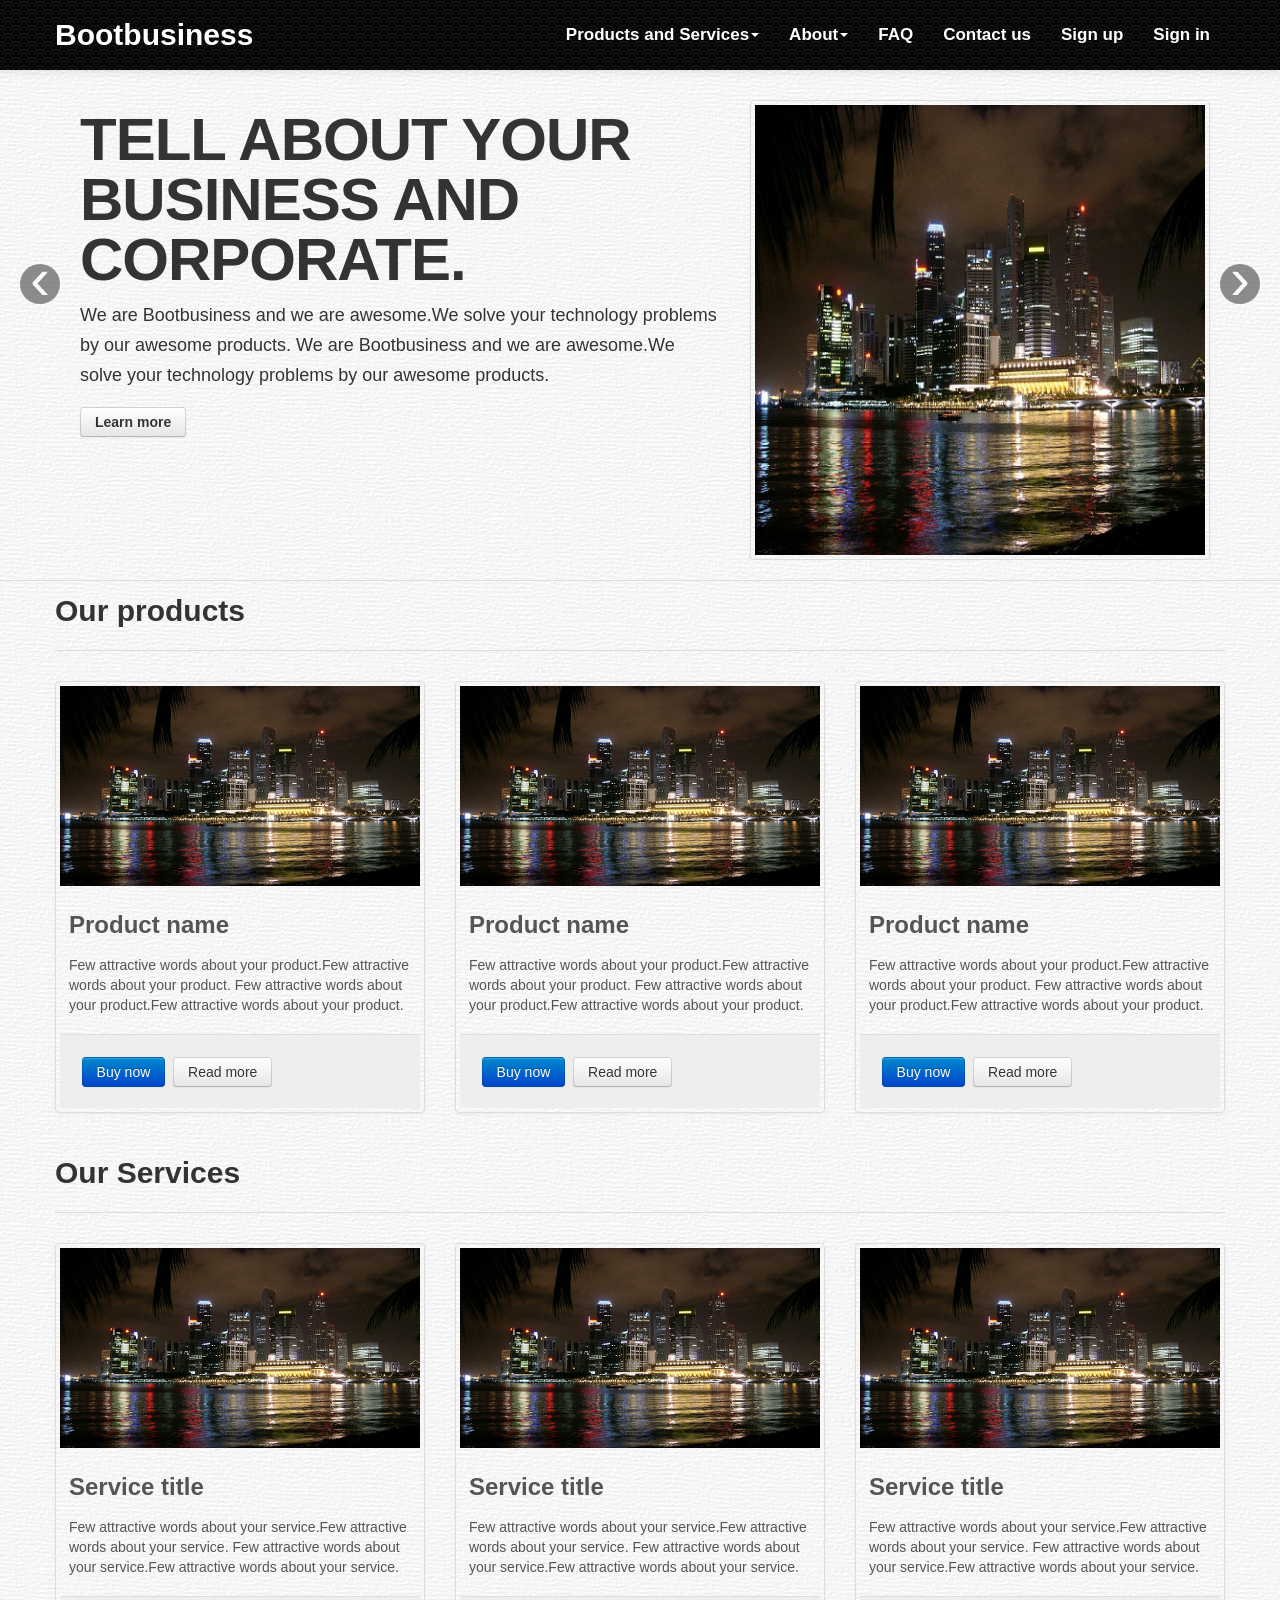
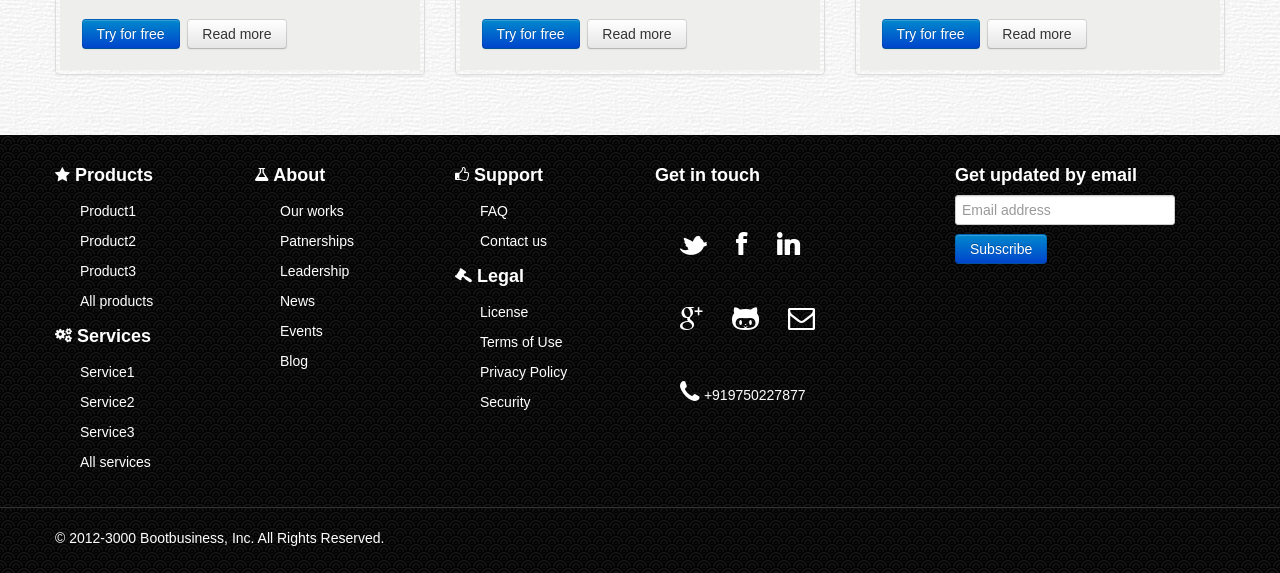
<file: app/bootbusiness-orginal/index.html>
<!DOCTYPE html>
<html lang="en">
  <head>
    <meta charset="utf-8">
    <meta name="viewport" content="width=device-width, initial-scale=1.0">
    <meta name="description" content="Bootbusiness | Short description about company">
    <meta name="author" content="Your name">
    <title>Bootbusiness | Give unique title of the page here</title>
    <!-- Bootstrap -->
    <link href="css/bootstrap.min.css" rel="stylesheet">
    <!-- Bootstrap responsive -->
    <link href="css/bootstrap-responsive.min.css" rel="stylesheet">
    <!-- Font awesome - iconic font with IE7 support --> 
    <link href="css/font-awesome.css" rel="stylesheet">
    <link href="css/font-awesome-ie7.css" rel="stylesheet">
    <!-- Bootbusiness theme -->
    <link href="css/boot-business.css" rel="stylesheet">
  </head>
  <body>
    <!-- Start: HEADER -->
    <header>
      <!-- Start: Navigation wrapper -->
      <div class="navbar navbar-fixed-top">
        <div class="navbar-inner">
          <div class="container">
            <a href="index.html" class="brand brand-bootbus">Bootbusiness</a>
            <!-- Below button used for responsive navigation -->
            <button type="button" class="btn btn-navbar" data-toggle="collapse" data-target=".nav-collapse">
              <span class="icon-bar"></span>
              <span class="icon-bar"></span>
              <span class="icon-bar"></span>
            </button>
            <!-- Start: Primary navigation -->
            <div class="nav-collapse collapse">        
              <ul class="nav pull-right">
                <li class="dropdown">
                  <a href="#" class="dropdown-toggle" data-toggle="dropdown">Products and Services<b class="caret"></b></a>
                  <ul class="dropdown-menu">
                    <li class="nav-header">PRODUCTS</li>
                    <li><a href="product.html">Product1</a></li>
                    <li><a href="product.html">Product2</a></li>
                    <li><a href="product.html">Product3</a></li>
                    <li><a href="all_products.html">All products</a></li>             
                    <li class="divider"></li>
                    <li class="nav-header">SERVICES</li>
                    <li><a href="service.html">Service1</a></li>
                    <li><a href="service.html">Service2</a></li>
                    <li><a href="service.html">Service3</a></li>
                    <li><a href="all_services.html">All services</a></li>
                  </ul>                  
                </li>
                <li class="dropdown">
                  <a href="#" class="dropdown-toggle" data-toggle="dropdown">About<b class="caret"></b></a>
                  <ul class="dropdown-menu">
                    <li><a href="our_works.html">Our works</a></li>
                    <li><a href="patnerships.html">Parnerships</a></li>
                    <li><a href="leadership.html">Leadership</a></li>
                    <li><a href="news.html">News</a></li>
                    <li><a href="events.html">Events</a></li>
                    <li><a href="blog.html">Blog</a></li>
                  </ul>
                </li>
                <li><a href="faq.html">FAQ</a></li>
                <li><a href="contact_us.html">Contact us</a></li>
                <li><a href="signup.html">Sign up</a></li>
                <li><a href="signin.html">Sign in</a></li>
              </ul>
            </div>
          </div>
        </div>
      </div>
      <!-- End: Navigation wrapper -->   
    </header>
    <!-- End: HEADER -->
    <!-- Start: MAIN CONTENT -->
    <div class="content">
      <!-- Start: slider -->
      <div class="slider">
        <div class="container-fluid">
          <div id="heroSlider" class="carousel slide">
            <div class="carousel-inner">
              <div class="active item">
                <div class="hero-unit">
                  <div class="row-fluid">
                    <div class="span7 marketting-info">
                      <h1>TELL ABOUT YOUR BUSINESS AND CORPORATE.</h1>
                      <p>
                        We are Bootbusiness and we are awesome.We solve your technology problems by our awesome products.
                        We are Bootbusiness and we are awesome.We solve your technology problems by our awesome products.
                      </p>
                      <h3>
                        <a href="product.html" class="btn">Learn more</a>
                      </h3>                      
                    </div>
                    <div class="span5">
                      <img src="img/placeholder.jpg" class="thumbnail">
                    </div>
                  </div>                  
                </div>
              </div>
              <div class="item">
                <div class="hero-unit">
                  <div class="row-fluid">
                    <div class="span7 marketting-info">
                      <h1>TELL ABOUT YOUR NATURE OF WORK</h1>
                      <p>
                        We are Bootbusiness and we design ultimate website applications.
                        We are Bootbusiness and we design ultimate website applications.
                      </p>
                      <h3>
                        <a href="service.html" class="btn">Learn more</a>
                      </h3>                      
                    </div>
                    <div class="span5">
                      <img src="img/placeholder.jpg" class="thumbnail">
                    </div>
                  </div>                  
                </div>
              </div>
              <div class="item">
                <div class="hero-unit">
                  <div class="row-fluid">
                    <div class="span7 marketting-info">
                      <h1>TELL ABOUT YOUR PRODUCT</h1>
                      <p>
                        Get excited about our products.We build awesome products in mobile.
                        We build awesome products in mobile.We build awesome products in mobile.
                      </p>
                      <h3>
                        <a href="#" class="btn btn-primary">Buy now</a>
                        <a href="product.html" class="btn">Learn more</a>
                      </h3>                      
                    </div>
                    <div class="span5">
                      <img src="img/placeholder.jpg" class="thumbnail">
                    </div>
                  </div>                  
                </div>
              </div>
              <div class="item">
                <div class="hero-unit">
                  <div class="row-fluid">
                    <div class="span7 marketting-info">
                      <h1>TELL ABOUT YOUR ANOTHER PRODUCT</h1>
                      <p>
                        Get excited about our products.We build awesome products in mobile.
                        We build awesome products in mobile.We build awesome products in mobile.
                      </p>
                      <h3>
                        <a href="#" class="btn btn-primary">Buy now</a>
                        <a href="product.html" class="btn">Learn more</a>
                      </h3>                      
                    </div>
                    <div class="span5">
                      <img src="img/placeholder.jpg" class="thumbnail">
                    </div>
                  </div>                  
                </div>
              </div>
            </div>
            <a class="left carousel-control" href="#heroSlider" data-slide="prev">‹</a>
            <a class="right carousel-control" href="#heroSlider" data-slide="next">›</a>
          </div>
        </div>
      </div>
      <!-- End: slider -->
      <!-- Start: PRODUCT LIST -->
        <div class="container">
          <div class="page-header">
            <h2>Our products</h2>
          </div>
          <div class="row-fluid">
            <ul class="thumbnails">
              <li class="span4">
                <div class="thumbnail">
                  <img src="img/placeholder-360x200.jpg" alt="product name">
                  <div class="caption">
                    <h3>Product name</h3>
                    <p>
                      Few attractive words about your product.Few attractive words about your product.
                      Few attractive words about your product.Few attractive words about your product.
                    </p>
                  </div>
                  <div class="widget-footer">
                    <p>
                      <a href="#" class="btn btn-primary">Buy now</a>&nbsp;
                      <a href="product.html" class="btn">Read more</a>
                    </p>
                  </div>
                </div>
              </li>
              <li class="span4">
                <div class="thumbnail">
                  <img src="img/placeholder-360x200.jpg" alt="product name">
                  <div class="caption">
                    <h3>Product name</h3>
                    <p>
                      Few attractive words about your product.Few attractive words about your product.
                      Few attractive words about your product.Few attractive words about your product.
                    </p>
                  </div>
                  <div class="widget-footer">
                    <p>
                      <a href="#" class="btn btn-primary">Buy now</a>&nbsp;
                      <a href="product.html" class="btn">Read more</a>
                    </p>
                  </div>
                </div>
              </li>
              <li class="span4">
                <div class="thumbnail">
                  <img src="img/placeholder-360x200.jpg" alt="product name">
                  <div class="caption">
                    <h3>Product name</h3>
                    <p>
                      Few attractive words about your product.Few attractive words about your product.
                      Few attractive words about your product.Few attractive words about your product.
                    </p>
                  </div>
                  <div class="widget-footer">
                    <p>
                      <a href="#" class="btn btn-primary">Buy now</a>&nbsp;
                      <a href="product.html" class="btn">Read more</a>
                    </p>
                  </div>
                </div>
              </li>
            </ul>
          </div>
          <div class="page-header">
            <h2>Our Services</h2>
          </div>
          <div class="row-fluid">
            <ul class="thumbnails">
              <li class="span4">
                <div class="thumbnail">
                  <img src="img/placeholder-360x200.jpg" alt="product name">
                  <div class="caption">
                    <h3>Service title</h3>
                    <p>
                      Few attractive words about your service.Few attractive words about your service.
                      Few attractive words about your service.Few attractive words about your service.
                    </p>
                  </div>
                  <div class="widget-footer">
                    <p>
                      <a href="#" class="btn btn-primary">Try for free</a>&nbsp;
                      <a href="product.html" class="btn">Read more</a>
                    </p>
                  </div>
                </div>
              </li>
              <li class="span4">
                <div class="thumbnail">
                  <img src="img/placeholder-360x200.jpg" alt="product name">
                  <div class="caption">
                    <h3>Service title</h3>
                    <p>
                      Few attractive words about your service.Few attractive words about your service.
                      Few attractive words about your service.Few attractive words about your service.
                    </p>
                  </div>
                  <div class="widget-footer">
                    <p>
                      <a href="#" class="btn btn-primary">Try for free</a>&nbsp;
                      <a href="product.html" class="btn">Read more</a>
                    </p>
                  </div>
                </div>
              </li>
              <li class="span4">
                <div class="thumbnail">
                  <img src="img/placeholder-360x200.jpg" alt="product name">
                  <div class="caption">
                    <h3>Service title</h3>
                    <p>
                      Few attractive words about your service.Few attractive words about your service.
                      Few attractive words about your service.Few attractive words about your service.
                    </p>
                  </div>
                  <div class="widget-footer">
                    <p>
                      <a href="#" class="btn btn-primary">Try for free</a>&nbsp;
                      <a href="product.html" class="btn">Read more</a>
                    </p>
                  </div>
                </div>
              </li>
            </ul>
          </div>
        </div>
      <!-- End: PRODUCT LIST -->
    </div>
    <!-- End: MAIN CONTENT -->
    <!-- Start: FOOTER -->
    <footer>
      <div class="container">
        <div class="row">
          <div class="span2">
            <h4><i class="icon-star icon-white"></i> Products</h4>
            <nav>
              <ul class="quick-links">
                <li><a href="product.html">Product1</a></li>
                <li><a href="product.html">Product2</a></li>
                <li><a href="product.html">Product3</a></li>
                <li><a href="all_products.html">All products</a></li>
              </ul>
            </nav>
            <h4><i class="icon-cogs icon-white"></i> Services</h4>
            <nav>
              <ul class="quick-links">
                <li><a href="service.html">Service1</a></li>
                <li><a href="service.html">Service2</a></li>
                <li><a href="service.html">Service3</a></li>
                <li><a href="all_services.html">All services</a></li>              
              </ul>
            </nav>
          </div>
          <div class="span2">
            <h4><i class="icon-beaker icon-white"></i> About</h4>
            <nav>
              <ul class="quick-links">
                <li><a href="our_works.html">Our works</a></li>
                <li><a href="patnerships.html">Patnerships</a></li>
                <li><a href="leadership.html">Leadership</a></li>
                <li><a href="news.html">News</a></li>
                <li><a href="events.html">Events</a></li>
                <li><a href="blog.html">Blog</a></li>
              <ul>
            </nav>          
          </div>
          <div class="span2">
            <h4><i class="icon-thumbs-up icon-white"></i> Support</h4>
            <nav>
              <ul class="quick-links">
                <li><a href="faq.html">FAQ</a></li>
                <li><a href="contact_us.html">Contact us</a></li>            
              </ul>
            </nav>
            <h4><i class="icon-legal icon-white"></i> Legal</h4>
            <nav>
              <ul class="quick-links">
                <li><a href="#">License</a></li>
                <li><a href="#">Terms of Use</a></li>
                <li><a href="#">Privacy Policy</a></li>
                <li><a href="#">Security</a></li>      
              </ul>
            </nav>            
          </div>
          <div class="span3">
            <h4>Get in touch</h4>
            <div class="social-icons-row">
              <a href="#"><i class="icon-twitter"></i></a>
              <a href="#"><i class="icon-facebook"></i></a>
              <a href="#"><i class="icon-linkedin"></i></a>                                         
            </div>
            <div class="social-icons-row">
              <a href="#"><i class="icon-google-plus"></i></a>              
              <a href="#"><i class="icon-github"></i></a>
              <a href="mailto:soundar.rathinasamy@gmail.com"><i class="icon-envelope"></i></a>        
            </div>
            <div class="social-icons-row">
              <i class="icon-phone icon-large phone-number"></i> +919750227877
            </div>
          </div>      
          <div class="span3">
            <h4>Get updated by email</h4>
            <form>
              <input type="text" name="email" placeholder="Email address">
              <input type="submit" class="btn btn-primary" value="Subscribe">
            </form>
          </div>
        </div>
      </div>
      <hr class="footer-divider">
      <div class="container">
        <p>
          &copy; 2012-3000 Bootbusiness, Inc. All Rights Reserved.
        </p>
      </div>
    </footer>
    <!-- End: FOOTER -->
    <script type="text/javascript" src="js/jquery.min.js"></script>
    <script type="text/javascript" src="js/bootstrap.min.js"></script>
    <script type="text/javascript" src="js/boot-business.js"></script>
  </body>
</html>
</file>
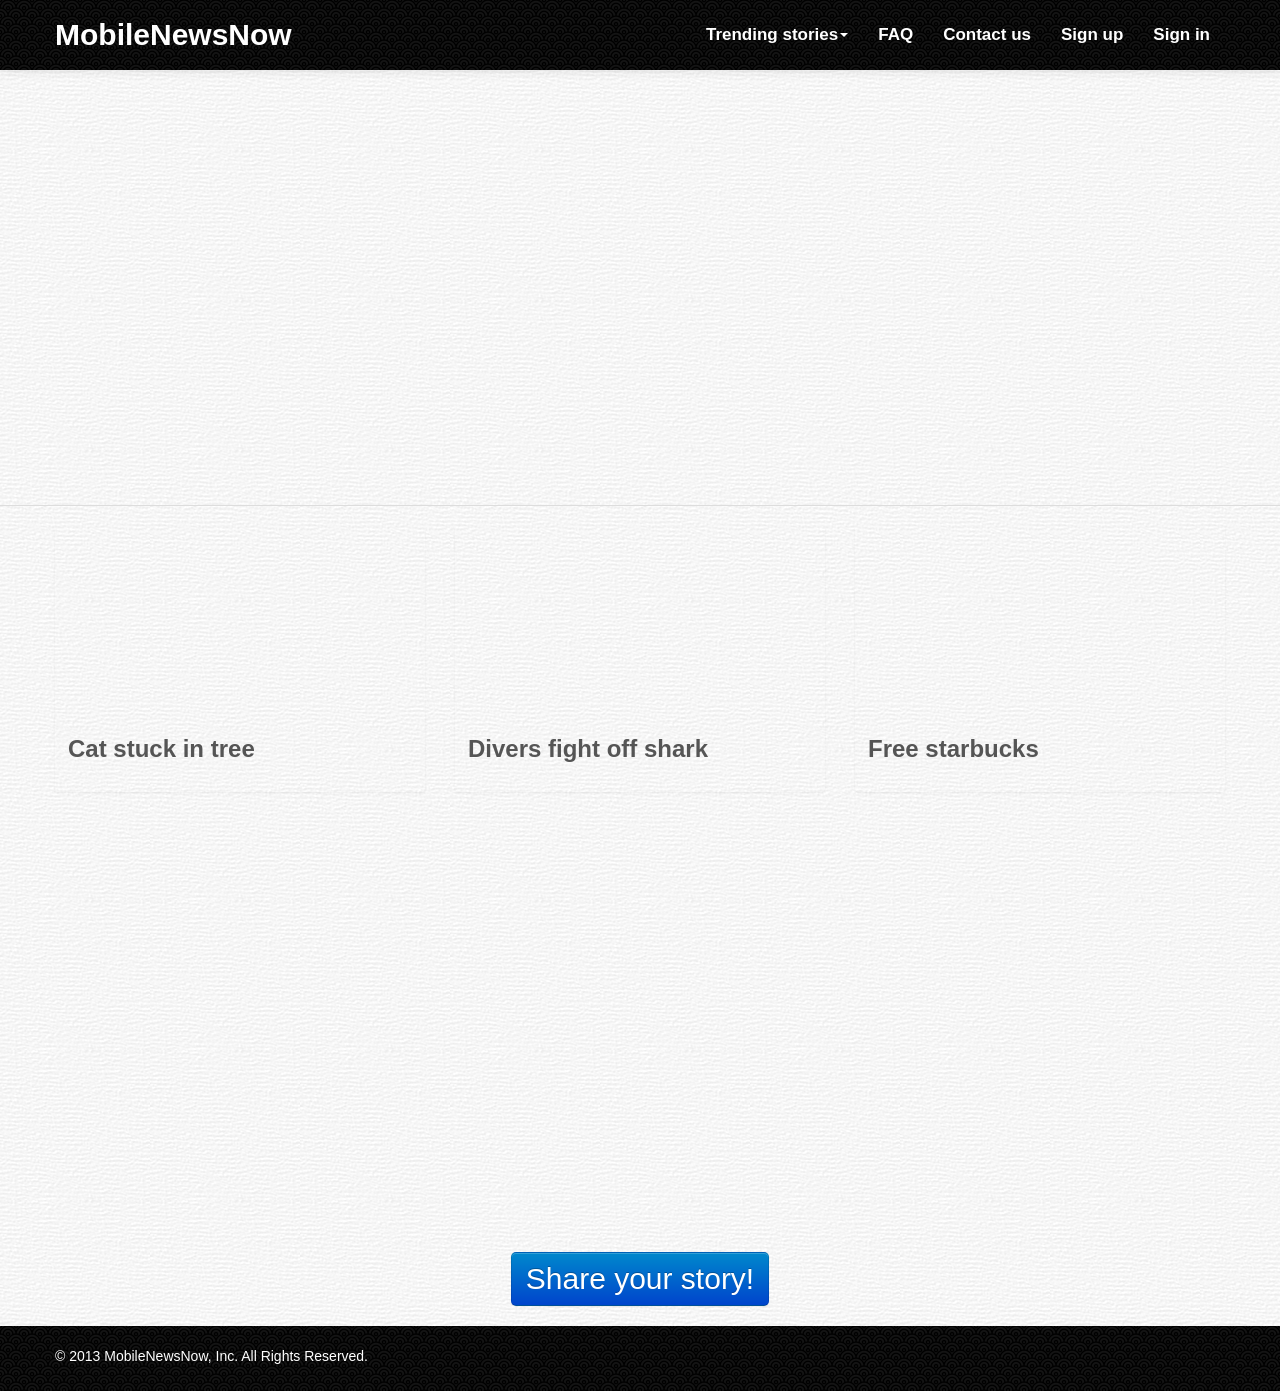
<file: app/bootbusiness/index.html>
<!DOCTYPE html>
<html lang="en">
  <head>
    <meta charset="utf-8">
    <meta name="viewport" content="width=device-width, initial-scale=1.0">
    <meta name="description" content="MobileNewsNow | Short description about company">
    <meta name="author" content="Your name">
    <title>MobileNewsNow | Mobile News Now</title>
    <!-- Bootstrap -->
    <link href="css/bootstrap.css" rel="stylesheet">
    <!-- Bootstrap responsive -->
    <link href="css/bootstrap-responsive.css" rel="stylesheet">
    <!-- Font awesome - iconic font with IE7 support --> 
    <link href="css/font-awesome.css" rel="stylesheet">
    <link href="css/font-awesome-ie7.css" rel="stylesheet">
    <!-- MobileNewsNow theme -->
    <link href="css/boot-business.css" rel="stylesheet">

    <script type="text/javascript" src="http://ecn.dev.virtualearth.net/mapcontrol/mapcontrol.ashx?v=7.0"></script>
<!-- <script src="//ajax.googleapis.com/ajax/libs/jquery/1.4.3/jquery.min.js"></script> -->
      <script type="text/javascript">
            function GetMap()
      {  
               var map = null;
               var mapOptions = {
                  credentials: "AnqYX-naz_bVzPIDo3wZmRUfzAdvWPj7x40sxdRYVRKJvXW9pOXmrpQMhd5nph4C",
                  center: new Microsoft.Maps.Location(47.6, -122.332),
                  mapTypeId: Microsoft.Maps.MapTypeId.road,
                  zoom: 12,
                  showScalebar: false,
                  disableBirdseye: true,
                  showDashboard: false
                
               }
               var map = new Microsoft.Maps.Map(document.getElementById("myMap"), mapOptions);

               // Retrieve the location of the map center           

               var c1 = map.getCenter();
               c1.latitude = 47.630;
               c1.longitude = -122.312;
               var c2 = map.getCenter();
               c2.latitude = 47.614;
               c2.longitude = -122.361;
               var c3 = map.getCenter();
               c3.latitude = 47.618;
               c3.longitude = -122.334;
               
               // Add a pin to the center of the map
               var pin = new Microsoft.Maps.Pushpin(c1, {draggable: false}); 
               var pin2 = new Microsoft.Maps.Pushpin(c2, {draggable: false}); 
               var pin3 = new Microsoft.Maps.Pushpin(c3, {draggable: false});

               // Add a handler to the pushpin drag
               //Microsoft.Maps.Events.addHandler(pin, 'mouseup', DisplayLoc);

               map.entities.push(pin);
               map.entities.push(pin2);
               map.entities.push(pin3);
            }
      </script>
  </head>
  <body onload="GetMap();">
    <header>
      <!-- Start: Navigation wrapper -->
      <div class="navbar navbar-fixed-top">
        <div class="navbar-inner">
          <div class="container">
            <a href="index.html" class="brand brand-bootbus">MobileNewsNow</a>
            <!-- Below button used for responsive navigation -->
            <button type="button" class="btn btn-navbar" data-toggle="collapse" data-target=".nav-collapse">
              <span class="icon-bar"></span>
              <span class="icon-bar"></span>
              <span class="icon-bar"></span>
            </button>
            <!-- Start: Primary navigation -->
            <div class="nav-collapse collapse">        
              <ul class="nav pull-right">
                <li class="dropdown">
                  <a href="#" class="dropdown-toggle" data-toggle="dropdown">Trending stories<b class="caret"></b></a>
                  <ul class="dropdown-menu">
                    <li class="nav-header">Stories</li>
                    <li><a href="product.html">Cat stuck in tree</a></li>
                    <li><a href="product.html">Man pees in bush</a></li>
                    <li><a href="product.html">Free Starbucks</a></li>
                    <li><a href="all_products.html">All stories</a></li>
                  </ul>                  
                </li>                
                <li><a href="faq.html">FAQ</a></li>
                <li><a href="contact_us.html">Contact us</a></li>
                <li><a href="signup.html">Sign up</a></li>
                <li><a href="signin.html">Sign in</a></li>
              </ul>
            </div>
          </div>
        </div>
      </div>
    </header>
    <div style="margin-top:-20px;" class="content">
      <div class="slider">
        <div class="container-fluid">
          <div id="heroSlider" class="center">
            <!-- <img class="center" src="img/placeholder.jpg" class="thumbnail"> -->
            <div class="main-video">
            <iframe width="720" height="400" src="//www.youtube.com/embed/9j7o8ixbrLo?w=360&h=200" frameborder="0" allowfullscreen></iframe>
</div>
          </div>
        </div>
        <br>
      </div>
      <br>
      <!-- End: slider -->
      <!-- Start: PRODUCT LIST -->
        <div class="container">
          <!-- <div class="page-header"> -->
          <!--   <h2>Our products</h2> -->
          <!-- </div> -->
          <div class="row-fluid">
            <ul class="thumbnails">
              <li class="span4">
		<div class="thumbnail">
                  <iframe width="360" height="200" src="//www.youtube.com/embed/9j7o8ixbrLo?w=360&h=200" frameborder="0" allowfullscreen></iframe>
                  <!-- <video width="360" height="200" controls="controls" class="video-stream" x-webkit-airplay="allow" src="//www.youtube.com/embed/9j7o8ixbrLo?w=360&h=200&html5=true"></video> -->
                  <div class="caption">
                    <h3>Cat stuck in tree</h3>
		  </div>
                    <!-- <p> -->
                    <!--   Few attractive words about your product.Few attractive words about your product. -->
                    <!--   Few attractive words about your product.Few attractive words about your product. -->
                    <!-- </p> -->
                  </div>         
                <!-- </div> -->
              </li>
              <li class="span4">
                <div class="thumbnail">
		  <iframe width="360" height="200" src="//www.youtube.com/embed/m8LwKrjQqfc?w=360&w=200" frameborder="0" allowfullscreen></iframe>
                  <div class="caption">
                    <h3>Divers fight off shark</h3>
                  </div>
                </div>
              </li>
              <li class="span4">
		<div class="thumbnail">
		<iframe width="360" height="200" src="//www.youtube.com/embed/ewmXQEZ4CCA?w=360&w=200" frameborder="0" allowfullscreen></iframe>
                  <div class="caption">
                    <h3>Free starbucks</h3>
                  </div>
                </div>
              </li>
            </ul>
          </div>
        </div>
      <!-- End: PRODUCT LIST -->
      <div  class="map" id="myMap" style="position:relative; height:400px;"></div>


    <!-- <div class="map">
<iframe height="350" frameborder="0" scrolling="no" marginheight="0" marginwidth="0" src="https://maps.google.com/maps?f=q&amp;source=s_q&amp;hl=en&amp;geocode=&amp;q=&amp;aq=&amp;sll=47.606163,-122.332077&amp;sspn=0.281937,0.676346&amp;t=m&amp;ie=UTF8&amp;ll=47.614033,-122.286072&amp;spn=0.281894,0.676346&amp;z=11&amp;output=embed&amp;q=47.606163,-122.332077&amp;q=47.606163,-122.332080"></iframe></div> -->
<!-- <br /><small><a href="https://maps.google.com/maps?f=q&amp;source=embed&amp;hl=en&amp;geocode=&amp;q=&amp;aq=&amp;sll=47.606163,-122.332077&amp;sspn=0.281937,0.676346&amp;t=m&amp;ie=UTF8&amp;ll=47.614033,-122.286072&amp;spn=0.281894,0.676346&amp;z=11" style="color:#0000FF;text-align:left">View Larger Map</a></small> -->
    </div>
    <div class="center"><a style="font-size: 30px;" class="center btn btn-primary btn-large" href="/client.html">Share your story!</a></div>
    <br>
    </div>
    <!-- End: MAIN CONTENT -->
    <!-- Start: FOOTER -->
    <footer>
      <div class="container">
        <p>
          &copy; 2013 MobileNewsNow, Inc. All Rights Reserved.
        </p>
      </div>
    </footer>
    <!-- End: FOOTER -->
    <script type="text/javascript" src="js/jquery.min.js"></script>
    <script type="text/javascript" src="js/bootstrap.min.js"></script>
    <script type="text/javascript" src="js/boot-business.js"></script>
  </body>
</html>
</file>
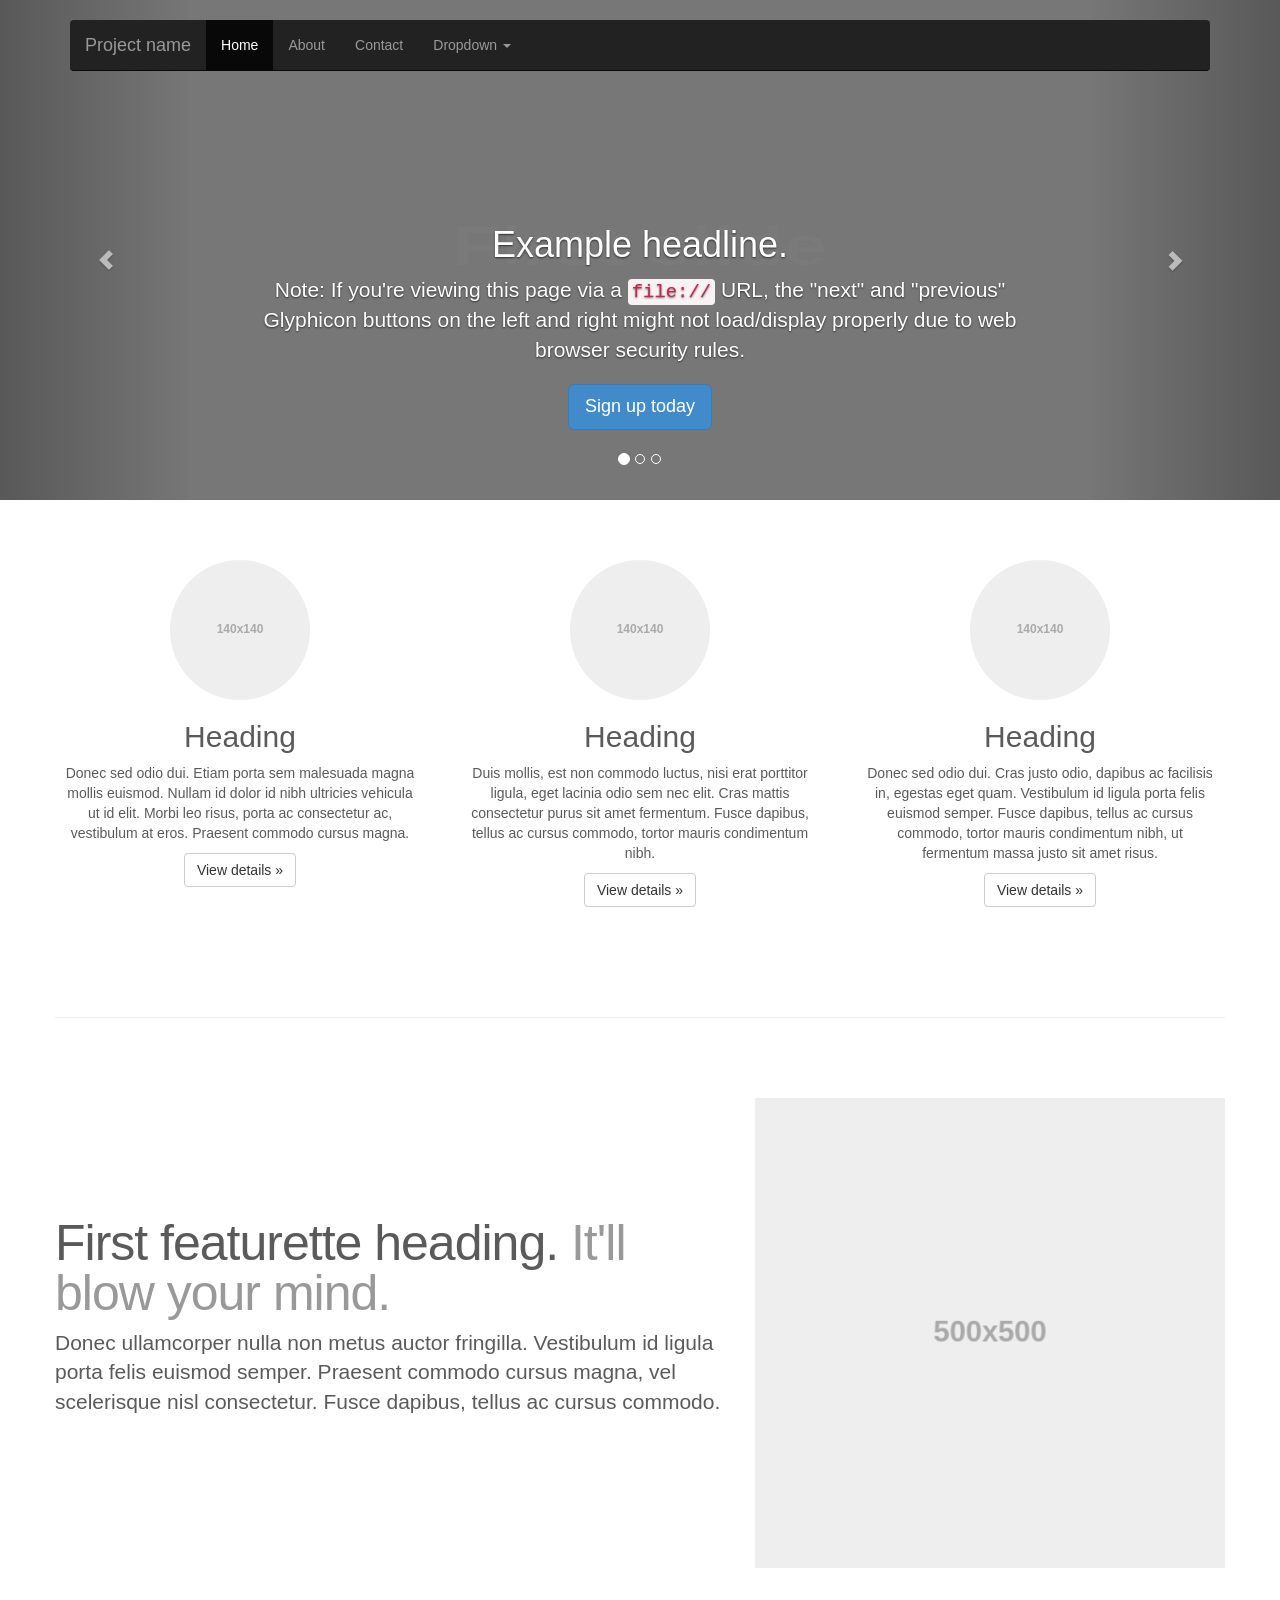
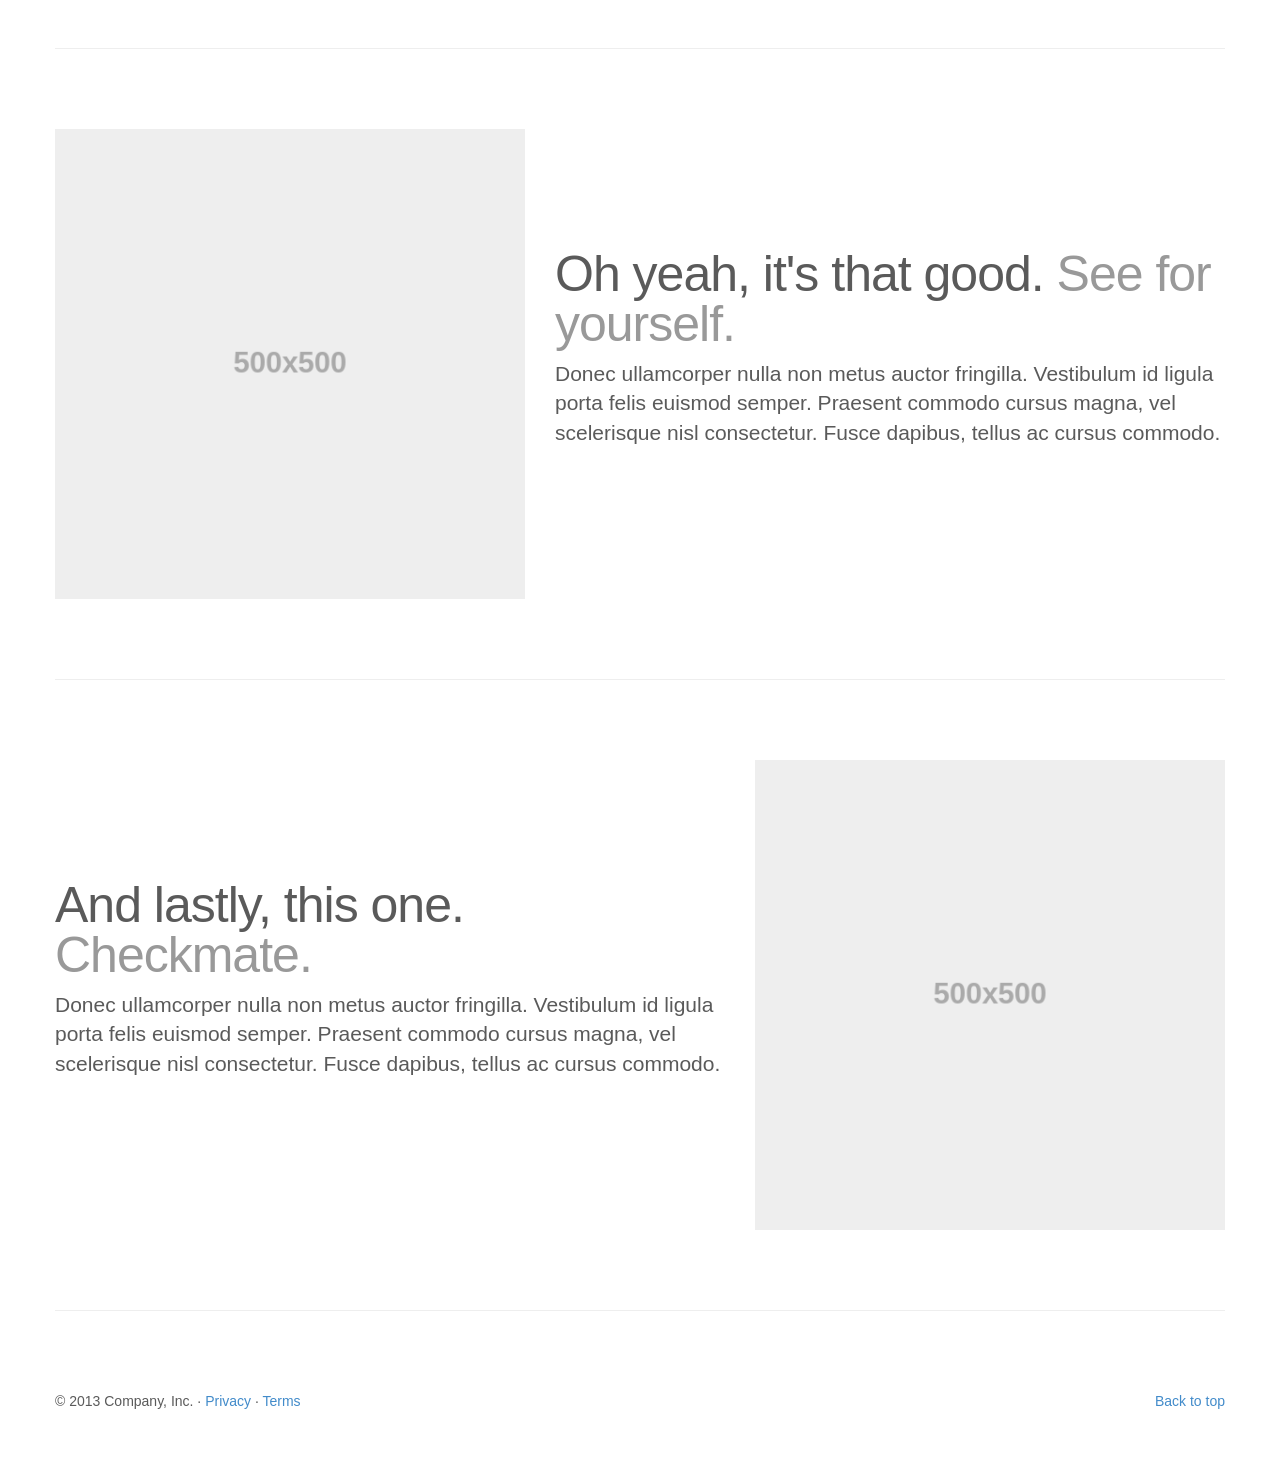
<file: bower_components/bootstrap/examples/carousel/index.html>
<!DOCTYPE html>
<html lang="en">
  <head>
    <meta charset="utf-8">
    <meta http-equiv="X-UA-Compatible" content="IE=edge">
    <meta name="viewport" content="width=device-width, initial-scale=1.0">
    <meta name="description" content="">
    <meta name="author" content="">
    <link rel="shortcut icon" href="../../docs-assets/ico/favicon.png">

    <title>Carousel Template for Bootstrap</title>

    <!-- Bootstrap core CSS -->
    <link href="../../dist/css/bootstrap.css" rel="stylesheet">

    <!-- Just for debugging purposes. Don't actually copy this line! -->
    <!--[if lt IE 9]><script src="../../docs-assets/js/ie8-responsive-file-warning.js"></script><![endif]-->

    <!-- HTML5 shim and Respond.js IE8 support of HTML5 elements and media queries -->
    <!--[if lt IE 9]>
      <script src="https://oss.maxcdn.com/libs/html5shiv/3.7.0/html5shiv.js"></script>
      <script src="https://oss.maxcdn.com/libs/respond.js/1.3.0/respond.min.js"></script>
    <![endif]-->

    <!-- Custom styles for this template -->
    <link href="carousel.css" rel="stylesheet">
  </head>
<!-- NAVBAR
================================================== -->
  <body>
    <div class="navbar-wrapper">
      <div class="container">

        <div class="navbar navbar-inverse navbar-static-top">
          <div class="container">
            <div class="navbar-header">
              <button type="button" class="navbar-toggle" data-toggle="collapse" data-target=".navbar-collapse">
                <span class="icon-bar"></span>
                <span class="icon-bar"></span>
                <span class="icon-bar"></span>
              </button>
              <a class="navbar-brand" href="#">Project name</a>
            </div>
            <div class="navbar-collapse collapse">
              <ul class="nav navbar-nav">
                <li class="active"><a href="#">Home</a></li>
                <li><a href="#about">About</a></li>
                <li><a href="#contact">Contact</a></li>
                <li class="dropdown">
                  <a href="#" class="dropdown-toggle" data-toggle="dropdown">Dropdown <b class="caret"></b></a>
                  <ul class="dropdown-menu">
                    <li><a href="#">Action</a></li>
                    <li><a href="#">Another action</a></li>
                    <li><a href="#">Something else here</a></li>
                    <li class="divider"></li>
                    <li class="dropdown-header">Nav header</li>
                    <li><a href="#">Separated link</a></li>
                    <li><a href="#">One more separated link</a></li>
                  </ul>
                </li>
              </ul>
            </div>
          </div>
        </div>

      </div>
    </div>


    <!-- Carousel
    ================================================== -->
    <div id="myCarousel" class="carousel slide" data-ride="carousel">
      <!-- Indicators -->
      <ol class="carousel-indicators">
        <li data-target="#myCarousel" data-slide-to="0" class="active"></li>
        <li data-target="#myCarousel" data-slide-to="1"></li>
        <li data-target="#myCarousel" data-slide-to="2"></li>
      </ol>
      <div class="carousel-inner">
        <div class="item active">
          <img data-src="holder.js/900x500/auto/#777:#7a7a7a/text:First slide" alt="First slide">
          <div class="container">
            <div class="carousel-caption">
              <h1>Example headline.</h1>
              <p>Note: If you're viewing this page via a <code>file://</code> URL, the "next" and "previous" Glyphicon buttons on the left and right might not load/display properly due to web browser security rules.</p>
              <p><a class="btn btn-lg btn-primary" href="#" role="button">Sign up today</a></p>
            </div>
          </div>
        </div>
        <div class="item">
          <img data-src="holder.js/900x500/auto/#666:#6a6a6a/text:Second slide" alt="Second slide">
          <div class="container">
            <div class="carousel-caption">
              <h1>Another example headline.</h1>
              <p>Cras justo odio, dapibus ac facilisis in, egestas eget quam. Donec id elit non mi porta gravida at eget metus. Nullam id dolor id nibh ultricies vehicula ut id elit.</p>
              <p><a class="btn btn-lg btn-primary" href="#" role="button">Learn more</a></p>
            </div>
          </div>
        </div>
        <div class="item">
          <img data-src="holder.js/900x500/auto/#555:#5a5a5a/text:Third slide" alt="Third slide">
          <div class="container">
            <div class="carousel-caption">
              <h1>One more for good measure.</h1>
              <p>Cras justo odio, dapibus ac facilisis in, egestas eget quam. Donec id elit non mi porta gravida at eget metus. Nullam id dolor id nibh ultricies vehicula ut id elit.</p>
              <p><a class="btn btn-lg btn-primary" href="#" role="button">Browse gallery</a></p>
            </div>
          </div>
        </div>
      </div>
      <a class="left carousel-control" href="#myCarousel" data-slide="prev"><span class="glyphicon glyphicon-chevron-left"></span></a>
      <a class="right carousel-control" href="#myCarousel" data-slide="next"><span class="glyphicon glyphicon-chevron-right"></span></a>
    </div><!-- /.carousel -->



    <!-- Marketing messaging and featurettes
    ================================================== -->
    <!-- Wrap the rest of the page in another container to center all the content. -->

    <div class="container marketing">

      <!-- Three columns of text below the carousel -->
      <div class="row">
        <div class="col-lg-4">
          <img class="img-circle" data-src="holder.js/140x140" alt="Generic placeholder image">
          <h2>Heading</h2>
          <p>Donec sed odio dui. Etiam porta sem malesuada magna mollis euismod. Nullam id dolor id nibh ultricies vehicula ut id elit. Morbi leo risus, porta ac consectetur ac, vestibulum at eros. Praesent commodo cursus magna.</p>
          <p><a class="btn btn-default" href="#" role="button">View details &raquo;</a></p>
        </div><!-- /.col-lg-4 -->
        <div class="col-lg-4">
          <img class="img-circle" data-src="holder.js/140x140" alt="Generic placeholder image">
          <h2>Heading</h2>
          <p>Duis mollis, est non commodo luctus, nisi erat porttitor ligula, eget lacinia odio sem nec elit. Cras mattis consectetur purus sit amet fermentum. Fusce dapibus, tellus ac cursus commodo, tortor mauris condimentum nibh.</p>
          <p><a class="btn btn-default" href="#" role="button">View details &raquo;</a></p>
        </div><!-- /.col-lg-4 -->
        <div class="col-lg-4">
          <img class="img-circle" data-src="holder.js/140x140" alt="Generic placeholder image">
          <h2>Heading</h2>
          <p>Donec sed odio dui. Cras justo odio, dapibus ac facilisis in, egestas eget quam. Vestibulum id ligula porta felis euismod semper. Fusce dapibus, tellus ac cursus commodo, tortor mauris condimentum nibh, ut fermentum massa justo sit amet risus.</p>
          <p><a class="btn btn-default" href="#" role="button">View details &raquo;</a></p>
        </div><!-- /.col-lg-4 -->
      </div><!-- /.row -->


      <!-- START THE FEATURETTES -->

      <hr class="featurette-divider">

      <div class="row featurette">
        <div class="col-md-7">
          <h2 class="featurette-heading">First featurette heading. <span class="text-muted">It'll blow your mind.</span></h2>
          <p class="lead">Donec ullamcorper nulla non metus auctor fringilla. Vestibulum id ligula porta felis euismod semper. Praesent commodo cursus magna, vel scelerisque nisl consectetur. Fusce dapibus, tellus ac cursus commodo.</p>
        </div>
        <div class="col-md-5">
          <img class="featurette-image img-responsive" data-src="holder.js/500x500/auto" alt="Generic placeholder image">
        </div>
      </div>

      <hr class="featurette-divider">

      <div class="row featurette">
        <div class="col-md-5">
          <img class="featurette-image img-responsive" data-src="holder.js/500x500/auto" alt="Generic placeholder image">
        </div>
        <div class="col-md-7">
          <h2 class="featurette-heading">Oh yeah, it's that good. <span class="text-muted">See for yourself.</span></h2>
          <p class="lead">Donec ullamcorper nulla non metus auctor fringilla. Vestibulum id ligula porta felis euismod semper. Praesent commodo cursus magna, vel scelerisque nisl consectetur. Fusce dapibus, tellus ac cursus commodo.</p>
        </div>
      </div>

      <hr class="featurette-divider">

      <div class="row featurette">
        <div class="col-md-7">
          <h2 class="featurette-heading">And lastly, this one. <span class="text-muted">Checkmate.</span></h2>
          <p class="lead">Donec ullamcorper nulla non metus auctor fringilla. Vestibulum id ligula porta felis euismod semper. Praesent commodo cursus magna, vel scelerisque nisl consectetur. Fusce dapibus, tellus ac cursus commodo.</p>
        </div>
        <div class="col-md-5">
          <img class="featurette-image img-responsive" data-src="holder.js/500x500/auto" alt="Generic placeholder image">
        </div>
      </div>

      <hr class="featurette-divider">

      <!-- /END THE FEATURETTES -->


      <!-- FOOTER -->
      <footer>
        <p class="pull-right"><a href="#">Back to top</a></p>
        <p>&copy; 2013 Company, Inc. &middot; <a href="#">Privacy</a> &middot; <a href="#">Terms</a></p>
      </footer>

    </div><!-- /.container -->


    <!-- Bootstrap core JavaScript
    ================================================== -->
    <!-- Placed at the end of the document so the pages load faster -->
    <script src="https://code.jquery.com/jquery-1.10.2.min.js"></script>
    <script src="../../dist/js/bootstrap.min.js"></script>
    <script src="../../docs-assets/js/holder.js"></script>
  </body>
</html>
</file>
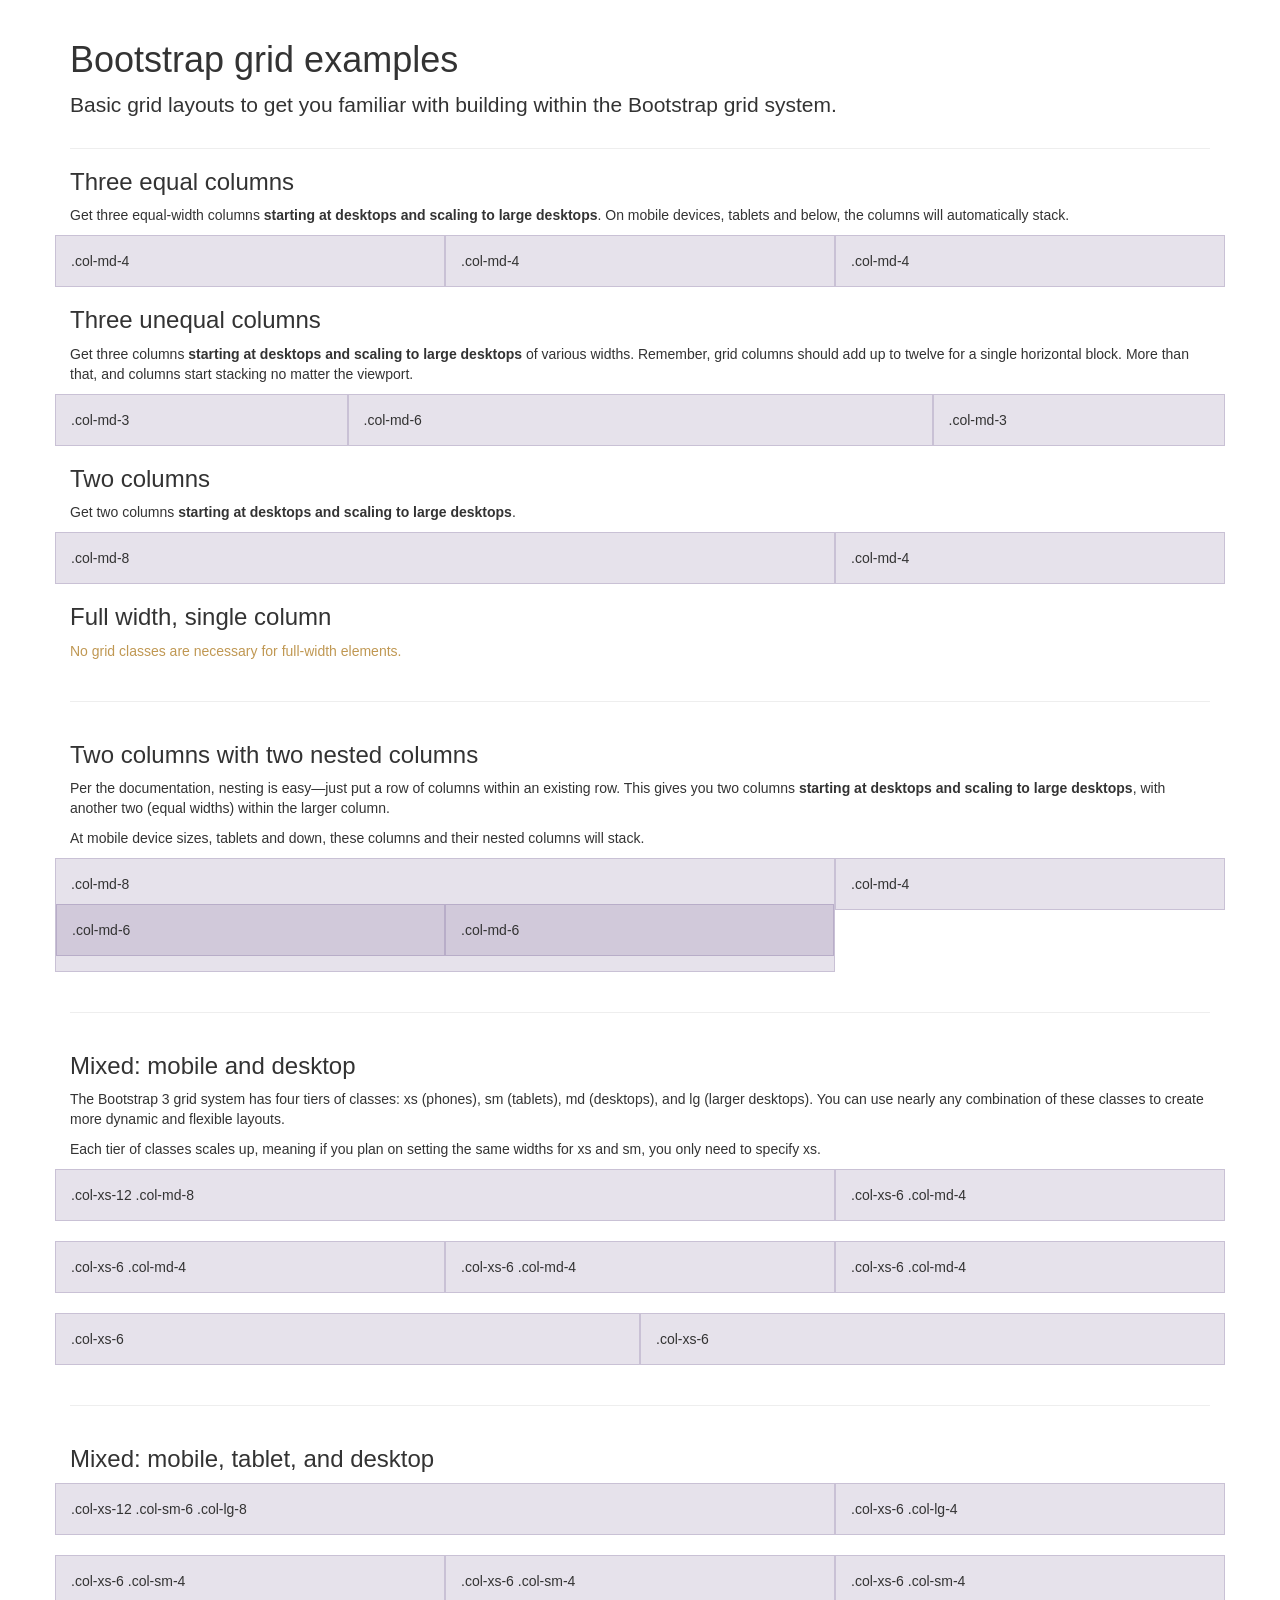
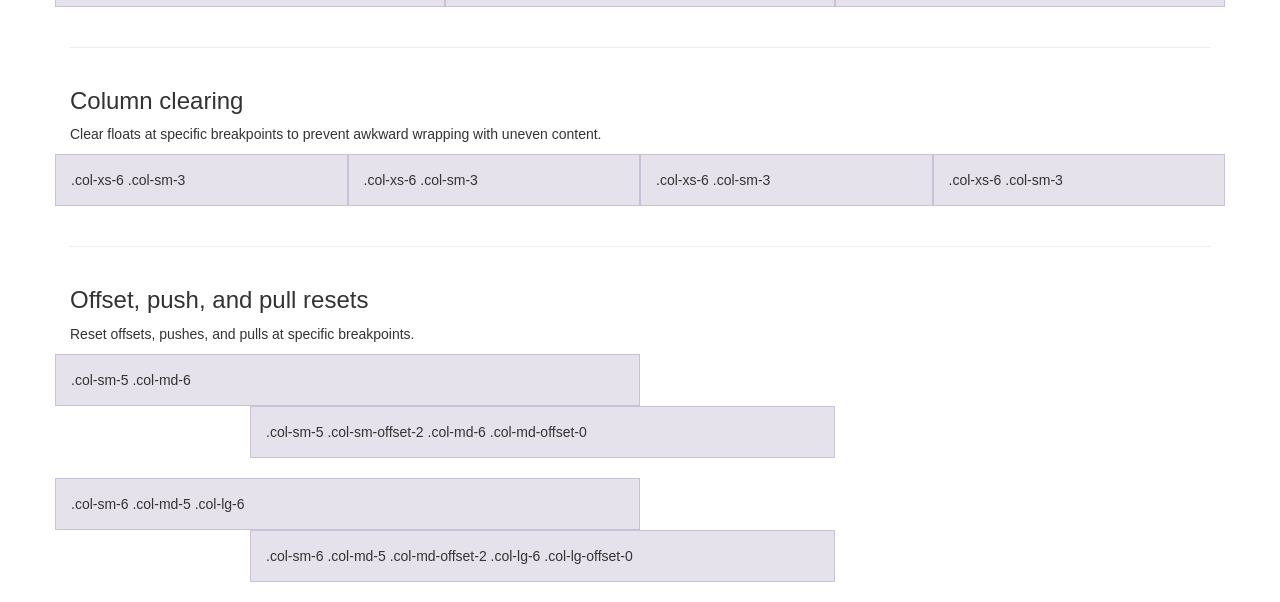
<file: bower_components/bootstrap/examples/grid/index.html>
<!DOCTYPE html>
<html lang="en">
  <head>
    <meta charset="utf-8">
    <meta http-equiv="X-UA-Compatible" content="IE=edge">
    <meta name="viewport" content="width=device-width, initial-scale=1.0">
    <meta name="description" content="">
    <meta name="author" content="">
    <link rel="shortcut icon" href="../../docs-assets/ico/favicon.png">

    <title>Grid Template for Bootstrap</title>

    <!-- Bootstrap core CSS -->
    <link href="../../dist/css/bootstrap.css" rel="stylesheet">

    <!-- Custom styles for this template -->
    <link href="grid.css" rel="stylesheet">

    <!-- Just for debugging purposes. Don't actually copy this line! -->
    <!--[if lt IE 9]><script src="../../docs-assets/js/ie8-responsive-file-warning.js"></script><![endif]-->

    <!-- HTML5 shim and Respond.js IE8 support of HTML5 elements and media queries -->
    <!--[if lt IE 9]>
      <script src="https://oss.maxcdn.com/libs/html5shiv/3.7.0/html5shiv.js"></script>
      <script src="https://oss.maxcdn.com/libs/respond.js/1.3.0/respond.min.js"></script>
    <![endif]-->
  </head>

  <body>
    <div class="container">

      <div class="page-header">
        <h1>Bootstrap grid examples</h1>
        <p class="lead">Basic grid layouts to get you familiar with building within the Bootstrap grid system.</p>
      </div>

      <h3>Three equal columns</h3>
      <p>Get three equal-width columns <strong>starting at desktops and scaling to large desktops</strong>. On mobile devices, tablets and below, the columns will automatically stack.</p>
      <div class="row">
        <div class="col-md-4">.col-md-4</div>
        <div class="col-md-4">.col-md-4</div>
        <div class="col-md-4">.col-md-4</div>
      </div>

      <h3>Three unequal columns</h3>
      <p>Get three columns <strong>starting at desktops and scaling to large desktops</strong> of various widths. Remember, grid columns should add up to twelve for a single horizontal block. More than that, and columns start stacking no matter the viewport.</p>
      <div class="row">
        <div class="col-md-3">.col-md-3</div>
        <div class="col-md-6">.col-md-6</div>
        <div class="col-md-3">.col-md-3</div>
      </div>

      <h3>Two columns</h3>
      <p>Get two columns <strong>starting at desktops and scaling to large desktops</strong>.</p>
      <div class="row">
        <div class="col-md-8">.col-md-8</div>
        <div class="col-md-4">.col-md-4</div>
      </div>

      <h3>Full width, single column</h3>
      <p class="text-warning">No grid classes are necessary for full-width elements.</p>

      <hr>

      <h3>Two columns with two nested columns</h3>
      <p>Per the documentation, nesting is easy—just put a row of columns within an existing row. This gives you two columns <strong>starting at desktops and scaling to large desktops</strong>, with another two (equal widths) within the larger column.</p>
      <p>At mobile device sizes, tablets and down, these columns and their nested columns will stack.</p>
      <div class="row">
        <div class="col-md-8">
          .col-md-8
          <div class="row">
            <div class="col-md-6">.col-md-6</div>
            <div class="col-md-6">.col-md-6</div>
          </div>
        </div>
        <div class="col-md-4">.col-md-4</div>
      </div>

      <hr>

      <h3>Mixed: mobile and desktop</h3>
      <p>The Bootstrap 3 grid system has four tiers of classes: xs (phones), sm (tablets), md (desktops), and lg (larger desktops). You can use nearly any combination of these classes to create more dynamic and flexible layouts.</p>
      <p>Each tier of classes scales up, meaning if you plan on setting the same widths for xs and sm, you only need to specify xs.</p>
      <div class="row">
        <div class="col-xs-12 col-md-8">.col-xs-12 .col-md-8</div>
        <div class="col-xs-6 col-md-4">.col-xs-6 .col-md-4</div>
      </div>
      <div class="row">
        <div class="col-xs-6 col-md-4">.col-xs-6 .col-md-4</div>
        <div class="col-xs-6 col-md-4">.col-xs-6 .col-md-4</div>
        <div class="col-xs-6 col-md-4">.col-xs-6 .col-md-4</div>
      </div>
      <div class="row">
        <div class="col-xs-6">.col-xs-6</div>
        <div class="col-xs-6">.col-xs-6</div>
      </div>

      <hr>

      <h3>Mixed: mobile, tablet, and desktop</h3>
      <p></p>
      <div class="row">
        <div class="col-xs-12 col-sm-6 col-lg-8">.col-xs-12 .col-sm-6 .col-lg-8</div>
        <div class="col-xs-6 col-lg-4">.col-xs-6 .col-lg-4</div>
      </div>
      <div class="row">
        <div class="col-xs-6 col-sm-4">.col-xs-6 .col-sm-4</div>
        <div class="col-xs-6 col-sm-4">.col-xs-6 .col-sm-4</div>
        <div class="col-xs-6 col-sm-4">.col-xs-6 .col-sm-4</div>
      </div>

      <hr>

      <h3>Column clearing</h3>
      <p>Clear floats at specific breakpoints to prevent awkward wrapping with uneven content.</p>
      <div class="row">
        <div class="col-xs-6 col-sm-3">.col-xs-6 .col-sm-3</div>
        <div class="col-xs-6 col-sm-3">.col-xs-6 .col-sm-3</div>

        <!-- Add the extra clearfix for only the required viewport -->
        <div class="clearfix visible-xs"></div>

        <div class="col-xs-6 col-sm-3">.col-xs-6 .col-sm-3</div>
        <div class="col-xs-6 col-sm-3">.col-xs-6 .col-sm-3</div>
      </div>

      <hr>

      <h3>Offset, push, and pull resets</h3>
      <p>Reset offsets, pushes, and pulls at specific breakpoints.</p>
      <div class="row">
        <div class="col-sm-5 col-md-6">.col-sm-5 .col-md-6</div>
        <div class="col-sm-5 col-sm-offset-2 col-md-6 col-md-offset-0">.col-sm-5 .col-sm-offset-2 .col-md-6 .col-md-offset-0</div>
      </div>
      <div class="row">
        <div class="col-sm-6 col-md-5 col-lg-6">.col-sm-6 .col-md-5 .col-lg-6</div>
        <div class="col-sm-6 col-md-5 col-md-offset-2 col-lg-6 col-lg-offset-0">.col-sm-6 .col-md-5 .col-md-offset-2 .col-lg-6 .col-lg-offset-0</div>
      </div>


    </div> <!-- /container -->


    <!-- Bootstrap core JavaScript
    ================================================== -->
    <!-- Placed at the end of the document so the pages load faster -->
  </body>
</html>
</file>
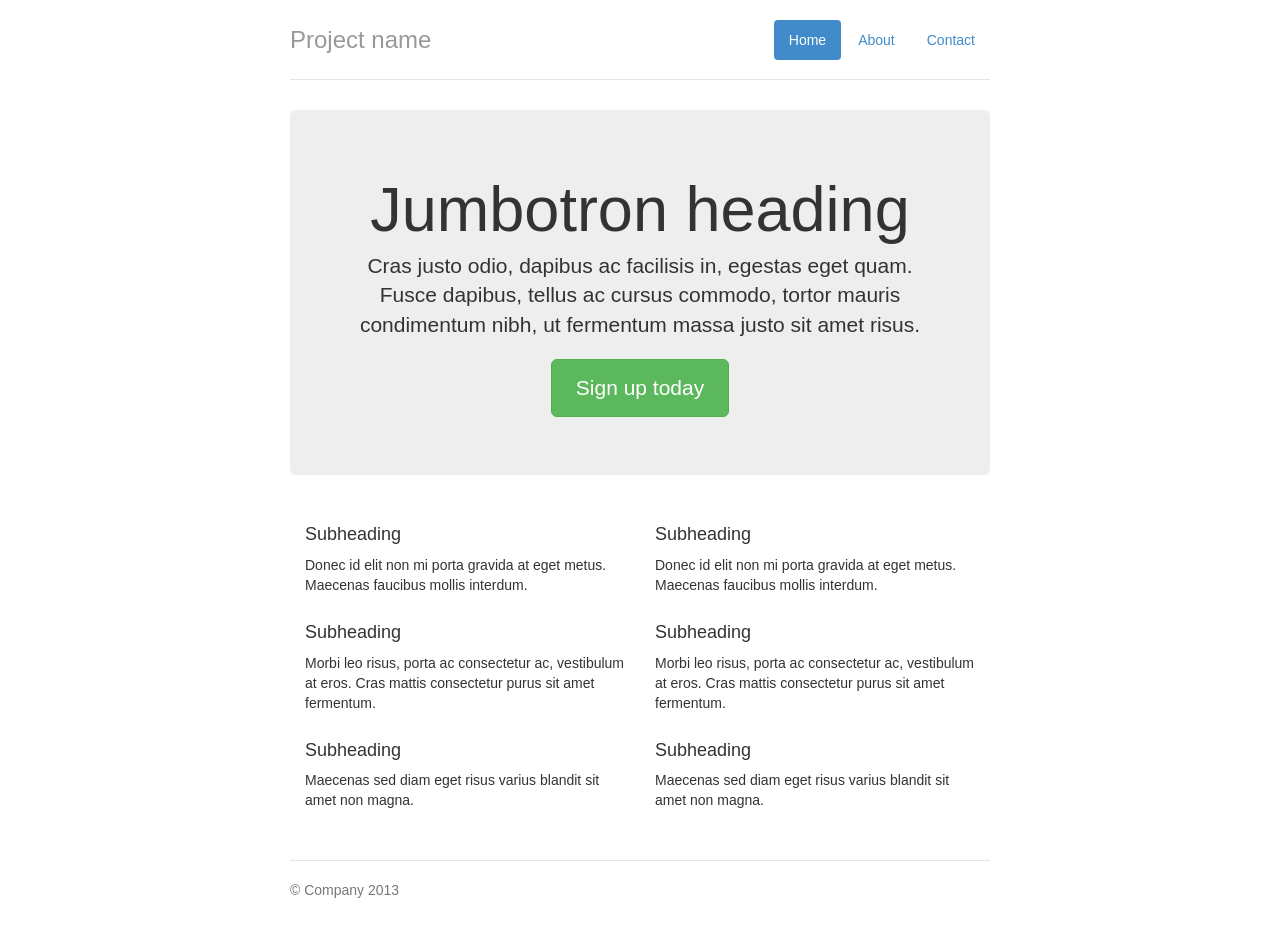
<file: bower_components/bootstrap/examples/jumbotron-narrow/index.html>
<!DOCTYPE html>
<html lang="en">
  <head>
    <meta charset="utf-8">
    <meta http-equiv="X-UA-Compatible" content="IE=edge">
    <meta name="viewport" content="width=device-width, initial-scale=1.0">
    <meta name="description" content="">
    <meta name="author" content="">
    <link rel="shortcut icon" href="../../docs-assets/ico/favicon.png">

    <title>Narrow Jumbotron Template for Bootstrap</title>

    <!-- Bootstrap core CSS -->
    <link href="../../dist/css/bootstrap.css" rel="stylesheet">

    <!-- Custom styles for this template -->
    <link href="jumbotron-narrow.css" rel="stylesheet">

    <!-- Just for debugging purposes. Don't actually copy this line! -->
    <!--[if lt IE 9]><script src="../../docs-assets/js/ie8-responsive-file-warning.js"></script><![endif]-->

    <!-- HTML5 shim and Respond.js IE8 support of HTML5 elements and media queries -->
    <!--[if lt IE 9]>
      <script src="https://oss.maxcdn.com/libs/html5shiv/3.7.0/html5shiv.js"></script>
      <script src="https://oss.maxcdn.com/libs/respond.js/1.3.0/respond.min.js"></script>
    <![endif]-->
  </head>

  <body>

    <div class="container">
      <div class="header">
        <ul class="nav nav-pills pull-right">
          <li class="active"><a href="#">Home</a></li>
          <li><a href="#">About</a></li>
          <li><a href="#">Contact</a></li>
        </ul>
        <h3 class="text-muted">Project name</h3>
      </div>

      <div class="jumbotron">
        <h1>Jumbotron heading</h1>
        <p class="lead">Cras justo odio, dapibus ac facilisis in, egestas eget quam. Fusce dapibus, tellus ac cursus commodo, tortor mauris condimentum nibh, ut fermentum massa justo sit amet risus.</p>
        <p><a class="btn btn-lg btn-success" href="#" role="button">Sign up today</a></p>
      </div>

      <div class="row marketing">
        <div class="col-lg-6">
          <h4>Subheading</h4>
          <p>Donec id elit non mi porta gravida at eget metus. Maecenas faucibus mollis interdum.</p>

          <h4>Subheading</h4>
          <p>Morbi leo risus, porta ac consectetur ac, vestibulum at eros. Cras mattis consectetur purus sit amet fermentum.</p>

          <h4>Subheading</h4>
          <p>Maecenas sed diam eget risus varius blandit sit amet non magna.</p>
        </div>

        <div class="col-lg-6">
          <h4>Subheading</h4>
          <p>Donec id elit non mi porta gravida at eget metus. Maecenas faucibus mollis interdum.</p>

          <h4>Subheading</h4>
          <p>Morbi leo risus, porta ac consectetur ac, vestibulum at eros. Cras mattis consectetur purus sit amet fermentum.</p>

          <h4>Subheading</h4>
          <p>Maecenas sed diam eget risus varius blandit sit amet non magna.</p>
        </div>
      </div>

      <div class="footer">
        <p>&copy; Company 2013</p>
      </div>

    </div> <!-- /container -->


    <!-- Bootstrap core JavaScript
    ================================================== -->
    <!-- Placed at the end of the document so the pages load faster -->
  </body>
</html>
</file>
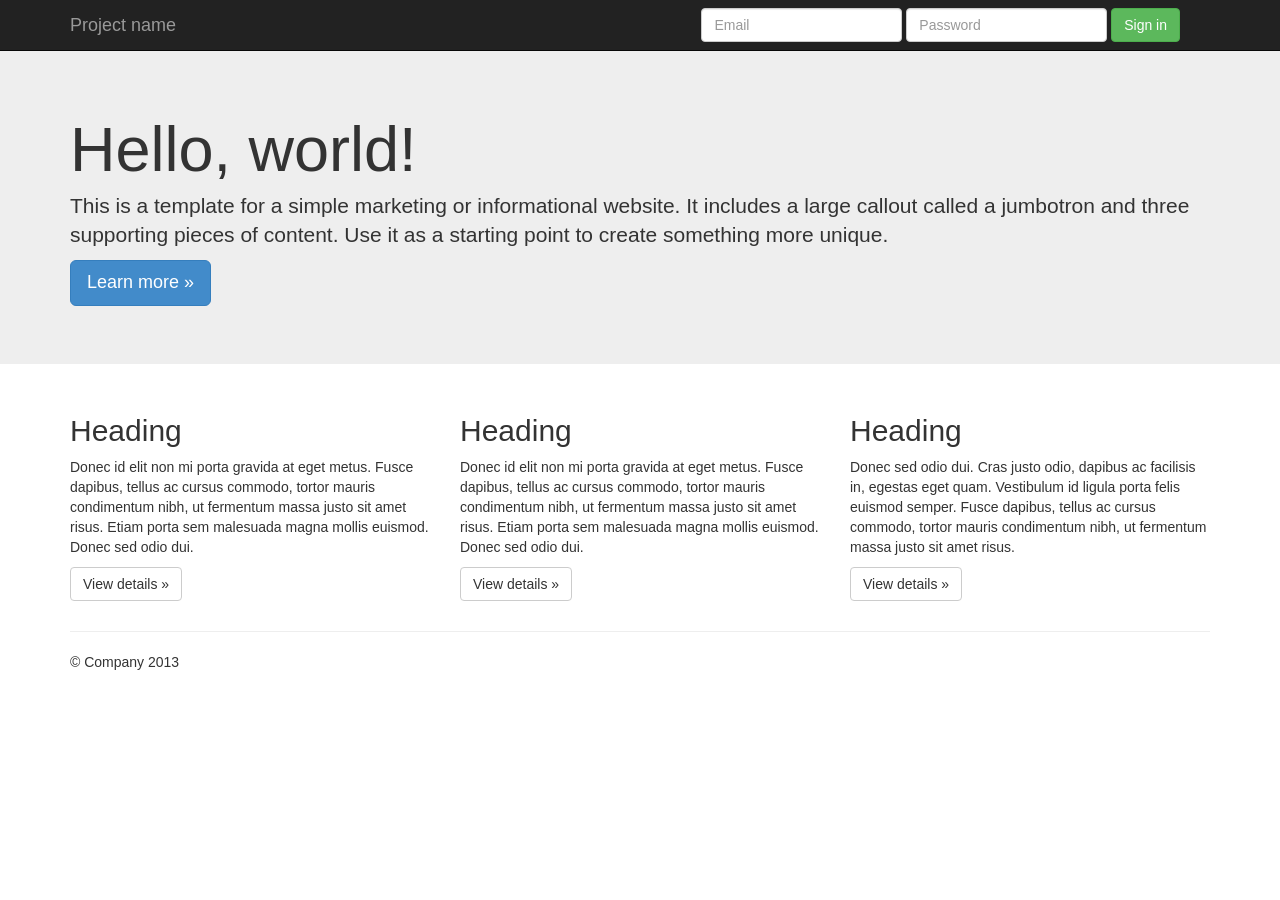
<file: bower_components/bootstrap/examples/jumbotron/index.html>
<!DOCTYPE html>
<html lang="en">
  <head>
    <meta charset="utf-8">
    <meta http-equiv="X-UA-Compatible" content="IE=edge">
    <meta name="viewport" content="width=device-width, initial-scale=1.0">
    <meta name="description" content="">
    <meta name="author" content="">
    <link rel="shortcut icon" href="../../docs-assets/ico/favicon.png">

    <title>Jumbotron Template for Bootstrap</title>

    <!-- Bootstrap core CSS -->
    <link href="../../dist/css/bootstrap.css" rel="stylesheet">

    <!-- Custom styles for this template -->
    <link href="jumbotron.css" rel="stylesheet">

    <!-- Just for debugging purposes. Don't actually copy this line! -->
    <!--[if lt IE 9]><script src="../../docs-assets/js/ie8-responsive-file-warning.js"></script><![endif]-->

    <!-- HTML5 shim and Respond.js IE8 support of HTML5 elements and media queries -->
    <!--[if lt IE 9]>
      <script src="https://oss.maxcdn.com/libs/html5shiv/3.7.0/html5shiv.js"></script>
      <script src="https://oss.maxcdn.com/libs/respond.js/1.3.0/respond.min.js"></script>
    <![endif]-->
  </head>

  <body>

    <div class="navbar navbar-inverse navbar-fixed-top">
      <div class="container">
        <div class="navbar-header">
          <button type="button" class="navbar-toggle" data-toggle="collapse" data-target=".navbar-collapse">
            <span class="icon-bar"></span>
            <span class="icon-bar"></span>
            <span class="icon-bar"></span>
          </button>
          <a class="navbar-brand" href="#">Project name</a>
        </div>
        <div class="navbar-collapse collapse">
          <form class="navbar-form navbar-right">
            <div class="form-group">
              <input type="text" placeholder="Email" class="form-control">
            </div>
            <div class="form-group">
              <input type="password" placeholder="Password" class="form-control">
            </div>
            <button type="submit" class="btn btn-success">Sign in</button>
          </form>
        </div><!--/.navbar-collapse -->
      </div>
    </div>

    <!-- Main jumbotron for a primary marketing message or call to action -->
    <div class="jumbotron">
      <div class="container">
        <h1>Hello, world!</h1>
        <p>This is a template for a simple marketing or informational website. It includes a large callout called a jumbotron and three supporting pieces of content. Use it as a starting point to create something more unique.</p>
        <p><a class="btn btn-primary btn-lg" role="button">Learn more &raquo;</a></p>
      </div>
    </div>

    <div class="container">
      <!-- Example row of columns -->
      <div class="row">
        <div class="col-md-4">
          <h2>Heading</h2>
          <p>Donec id elit non mi porta gravida at eget metus. Fusce dapibus, tellus ac cursus commodo, tortor mauris condimentum nibh, ut fermentum massa justo sit amet risus. Etiam porta sem malesuada magna mollis euismod. Donec sed odio dui. </p>
          <p><a class="btn btn-default" href="#" role="button">View details &raquo;</a></p>
        </div>
        <div class="col-md-4">
          <h2>Heading</h2>
          <p>Donec id elit non mi porta gravida at eget metus. Fusce dapibus, tellus ac cursus commodo, tortor mauris condimentum nibh, ut fermentum massa justo sit amet risus. Etiam porta sem malesuada magna mollis euismod. Donec sed odio dui. </p>
          <p><a class="btn btn-default" href="#" role="button">View details &raquo;</a></p>
       </div>
        <div class="col-md-4">
          <h2>Heading</h2>
          <p>Donec sed odio dui. Cras justo odio, dapibus ac facilisis in, egestas eget quam. Vestibulum id ligula porta felis euismod semper. Fusce dapibus, tellus ac cursus commodo, tortor mauris condimentum nibh, ut fermentum massa justo sit amet risus.</p>
          <p><a class="btn btn-default" href="#" role="button">View details &raquo;</a></p>
        </div>
      </div>

      <hr>

      <footer>
        <p>&copy; Company 2013</p>
      </footer>
    </div> <!-- /container -->


    <!-- Bootstrap core JavaScript
    ================================================== -->
    <!-- Placed at the end of the document so the pages load faster -->
    <script src="https://code.jquery.com/jquery-1.10.2.min.js"></script>
    <script src="../../dist/js/bootstrap.min.js"></script>
  </body>
</html>
</file>
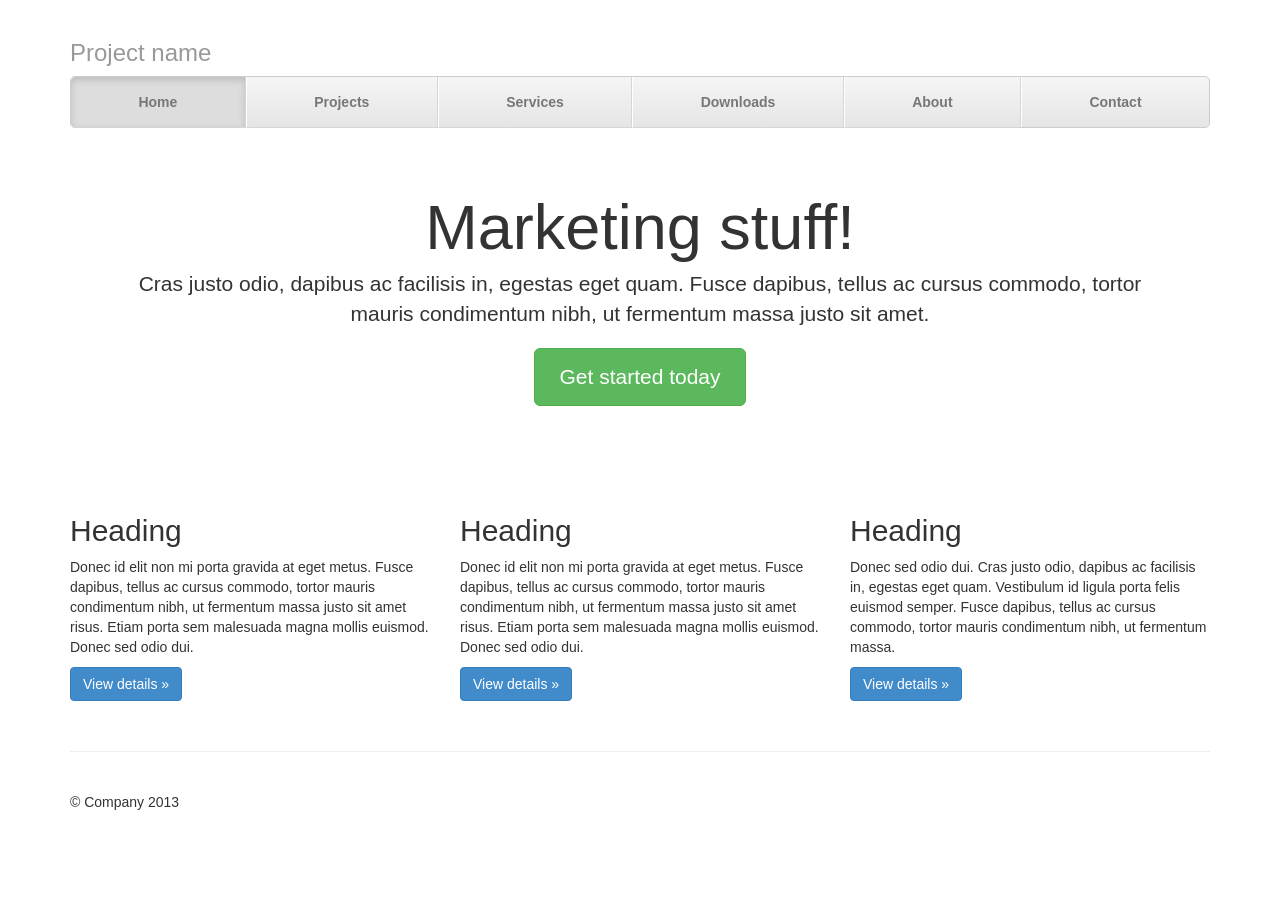
<file: bower_components/bootstrap/examples/justified-nav/index.html>
<!DOCTYPE html>
<html lang="en">
  <head>
    <meta charset="utf-8">
    <meta http-equiv="X-UA-Compatible" content="IE=edge">
    <meta name="viewport" content="width=device-width, initial-scale=1.0">
    <meta name="description" content="">
    <meta name="author" content="">
    <link rel="shortcut icon" href="../../docs-assets/ico/favicon.png">

    <title>Justified Nav Template for Bootstrap</title>

    <!-- Bootstrap core CSS -->
    <link href="../../dist/css/bootstrap.css" rel="stylesheet">

    <!-- Custom styles for this template -->
    <link href="justified-nav.css" rel="stylesheet">

    <!-- Just for debugging purposes. Don't actually copy this line! -->
    <!--[if lt IE 9]><script src="../../docs-assets/js/ie8-responsive-file-warning.js"></script><![endif]-->

    <!-- HTML5 shim and Respond.js IE8 support of HTML5 elements and media queries -->
    <!--[if lt IE 9]>
      <script src="https://oss.maxcdn.com/libs/html5shiv/3.7.0/html5shiv.js"></script>
      <script src="https://oss.maxcdn.com/libs/respond.js/1.3.0/respond.min.js"></script>
    <![endif]-->
  </head>

  <body>

    <div class="container">

      <div class="masthead">
        <h3 class="text-muted">Project name</h3>
        <ul class="nav nav-justified">
          <li class="active"><a href="#">Home</a></li>
          <li><a href="#">Projects</a></li>
          <li><a href="#">Services</a></li>
          <li><a href="#">Downloads</a></li>
          <li><a href="#">About</a></li>
          <li><a href="#">Contact</a></li>
        </ul>
      </div>

      <!-- Jumbotron -->
      <div class="jumbotron">
        <h1>Marketing stuff!</h1>
        <p class="lead">Cras justo odio, dapibus ac facilisis in, egestas eget quam. Fusce dapibus, tellus ac cursus commodo, tortor mauris condimentum nibh, ut fermentum massa justo sit amet.</p>
        <p><a class="btn btn-lg btn-success" href="#" role="button">Get started today</a></p>
      </div>

      <!-- Example row of columns -->
      <div class="row">
        <div class="col-lg-4">
          <h2>Heading</h2>
          <p>Donec id elit non mi porta gravida at eget metus. Fusce dapibus, tellus ac cursus commodo, tortor mauris condimentum nibh, ut fermentum massa justo sit amet risus. Etiam porta sem malesuada magna mollis euismod. Donec sed odio dui. </p>
          <p><a class="btn btn-primary" href="#" role="button">View details &raquo;</a></p>
        </div>
        <div class="col-lg-4">
          <h2>Heading</h2>
          <p>Donec id elit non mi porta gravida at eget metus. Fusce dapibus, tellus ac cursus commodo, tortor mauris condimentum nibh, ut fermentum massa justo sit amet risus. Etiam porta sem malesuada magna mollis euismod. Donec sed odio dui. </p>
          <p><a class="btn btn-primary" href="#" role="button">View details &raquo;</a></p>
       </div>
        <div class="col-lg-4">
          <h2>Heading</h2>
          <p>Donec sed odio dui. Cras justo odio, dapibus ac facilisis in, egestas eget quam. Vestibulum id ligula porta felis euismod semper. Fusce dapibus, tellus ac cursus commodo, tortor mauris condimentum nibh, ut fermentum massa.</p>
          <p><a class="btn btn-primary" href="#" role="button">View details &raquo;</a></p>
        </div>
      </div>

      <!-- Site footer -->
      <div class="footer">
        <p>&copy; Company 2013</p>
      </div>

    </div> <!-- /container -->


    <!-- Bootstrap core JavaScript
    ================================================== -->
    <!-- Placed at the end of the document so the pages load faster -->
  </body>
</html>
</file>
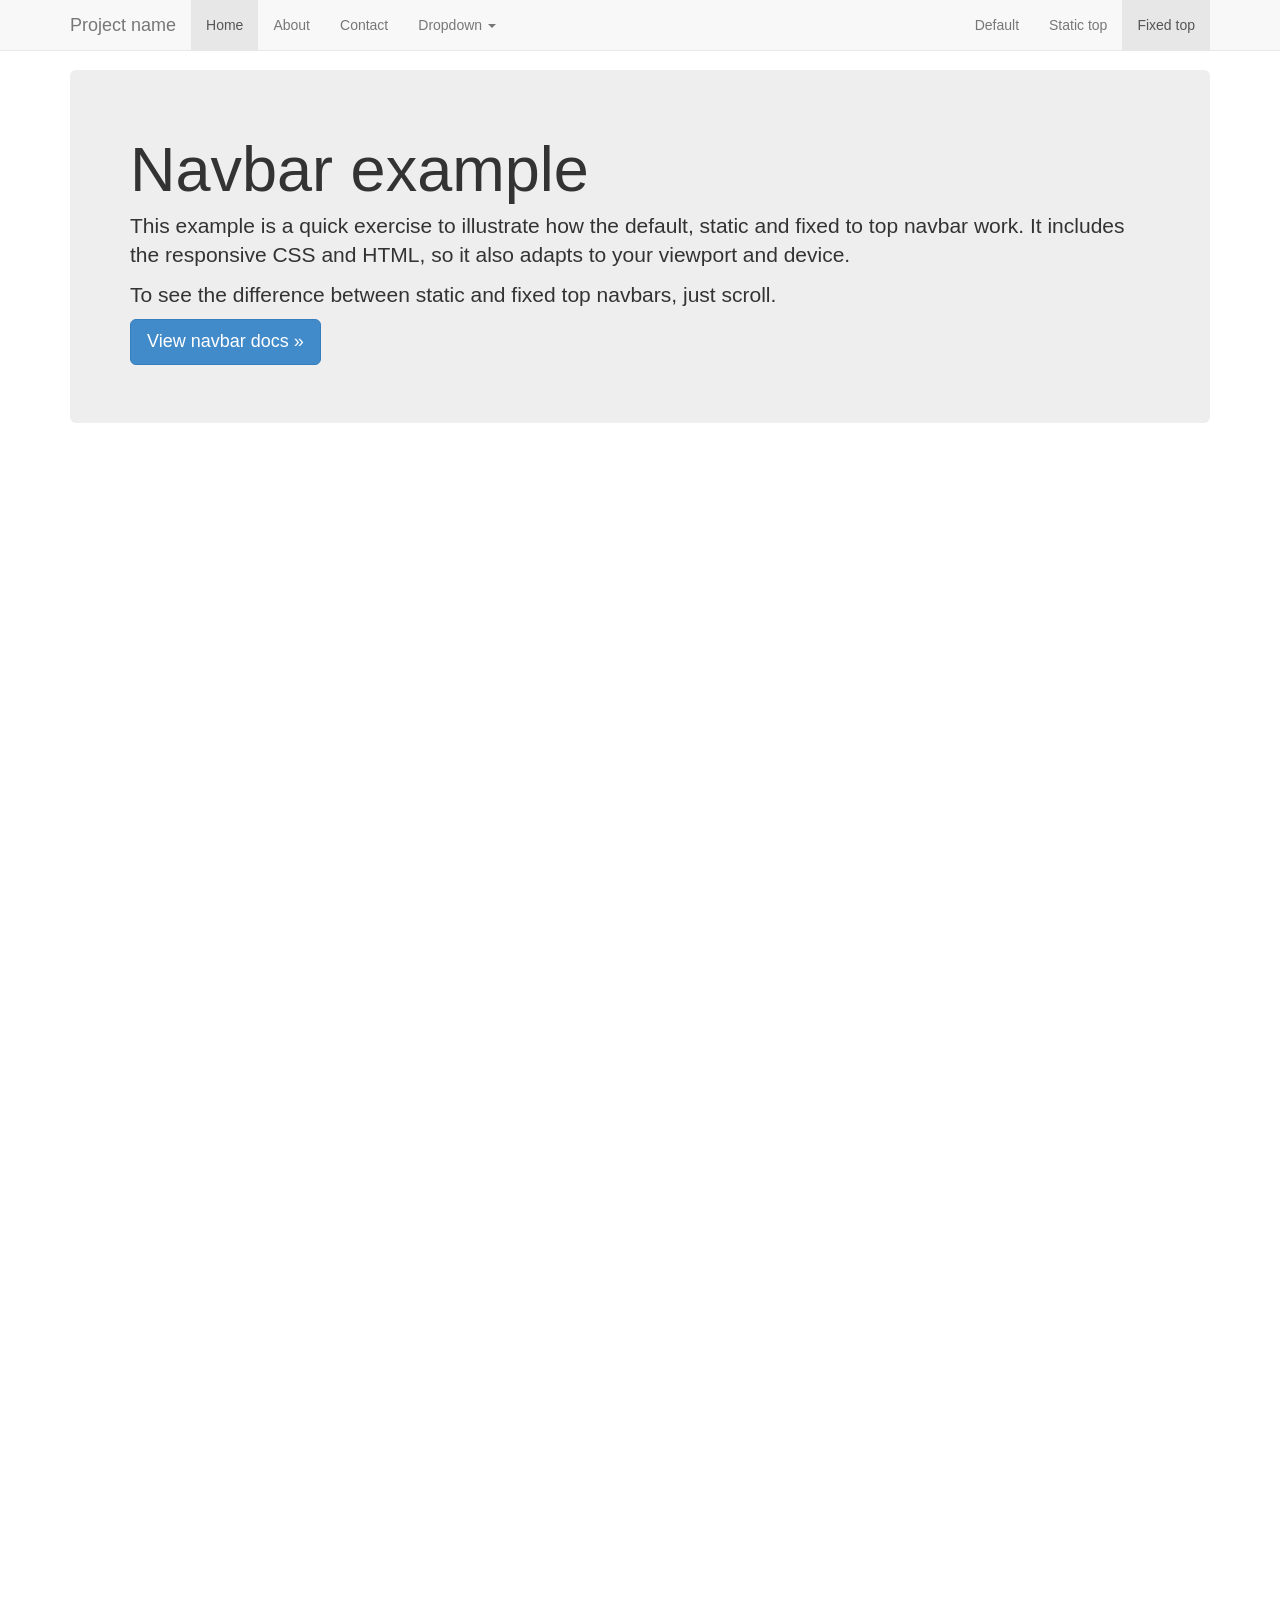
<file: bower_components/bootstrap/examples/navbar-fixed-top/index.html>
<!DOCTYPE html>
<html lang="en">
  <head>
    <meta charset="utf-8">
    <meta http-equiv="X-UA-Compatible" content="IE=edge">
    <meta name="viewport" content="width=device-width, initial-scale=1.0">
    <meta name="description" content="">
    <meta name="author" content="">
    <link rel="shortcut icon" href="../../docs-assets/ico/favicon.png">

    <title>Fixed Top Navbar Example for Bootstrap</title>

    <!-- Bootstrap core CSS -->
    <link href="../../dist/css/bootstrap.css" rel="stylesheet">

    <!-- Custom styles for this template -->
    <link href="navbar-fixed-top.css" rel="stylesheet">

    <!-- Just for debugging purposes. Don't actually copy this line! -->
    <!--[if lt IE 9]><script src="../../docs-assets/js/ie8-responsive-file-warning.js"></script><![endif]-->

    <!-- HTML5 shim and Respond.js IE8 support of HTML5 elements and media queries -->
    <!--[if lt IE 9]>
      <script src="https://oss.maxcdn.com/libs/html5shiv/3.7.0/html5shiv.js"></script>
      <script src="https://oss.maxcdn.com/libs/respond.js/1.3.0/respond.min.js"></script>
    <![endif]-->
  </head>

  <body>

    <!-- Fixed navbar -->
    <div class="navbar navbar-default navbar-fixed-top">
      <div class="container">
        <div class="navbar-header">
          <button type="button" class="navbar-toggle" data-toggle="collapse" data-target=".navbar-collapse">
            <span class="icon-bar"></span>
            <span class="icon-bar"></span>
            <span class="icon-bar"></span>
          </button>
          <a class="navbar-brand" href="#">Project name</a>
        </div>
        <div class="navbar-collapse collapse">
          <ul class="nav navbar-nav">
            <li class="active"><a href="#">Home</a></li>
            <li><a href="#about">About</a></li>
            <li><a href="#contact">Contact</a></li>
            <li class="dropdown">
              <a href="#" class="dropdown-toggle" data-toggle="dropdown">Dropdown <b class="caret"></b></a>
              <ul class="dropdown-menu">
                <li><a href="#">Action</a></li>
                <li><a href="#">Another action</a></li>
                <li><a href="#">Something else here</a></li>
                <li class="divider"></li>
                <li class="dropdown-header">Nav header</li>
                <li><a href="#">Separated link</a></li>
                <li><a href="#">One more separated link</a></li>
              </ul>
            </li>
          </ul>
          <ul class="nav navbar-nav navbar-right">
            <li><a href="../navbar/">Default</a></li>
            <li><a href="../navbar-static-top/">Static top</a></li>
            <li class="active"><a href="./">Fixed top</a></li>
          </ul>
        </div><!--/.nav-collapse -->
      </div>
    </div>

    <div class="container">

      <!-- Main component for a primary marketing message or call to action -->
      <div class="jumbotron">
        <h1>Navbar example</h1>
        <p>This example is a quick exercise to illustrate how the default, static and fixed to top navbar work. It includes the responsive CSS and HTML, so it also adapts to your viewport and device.</p>
        <p>To see the difference between static and fixed top navbars, just scroll.</p>
        <p>
          <a class="btn btn-lg btn-primary" href="../../components/#navbar" role="button">View navbar docs &raquo;</a>
        </p>
      </div>

    </div> <!-- /container -->


    <!-- Bootstrap core JavaScript
    ================================================== -->
    <!-- Placed at the end of the document so the pages load faster -->
    <script src="https://code.jquery.com/jquery-1.10.2.min.js"></script>
    <script src="../../dist/js/bootstrap.min.js"></script>
  </body>
</html>
</file>
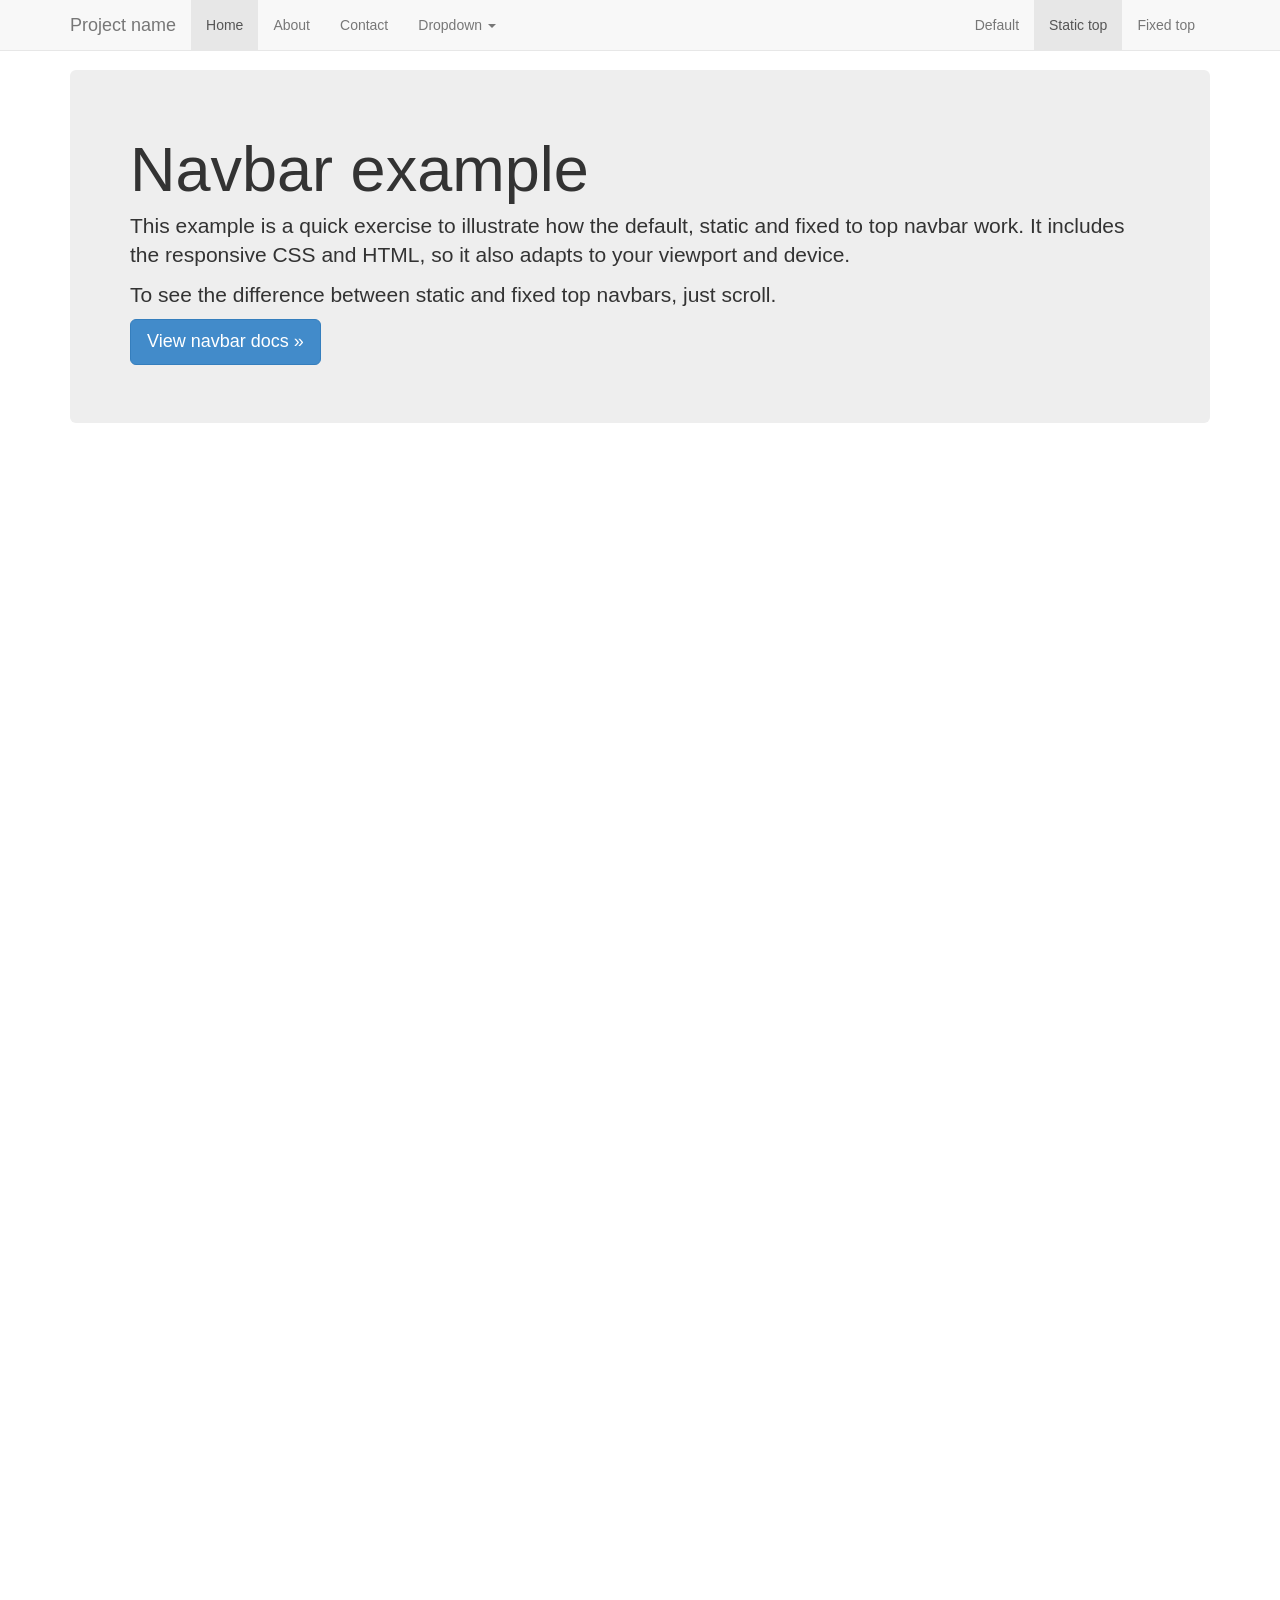
<file: bower_components/bootstrap/examples/navbar-static-top/index.html>
<!DOCTYPE html>
<html lang="en">
  <head>
    <meta charset="utf-8">
    <meta http-equiv="X-UA-Compatible" content="IE=edge">
    <meta name="viewport" content="width=device-width, initial-scale=1.0">
    <meta name="description" content="">
    <meta name="author" content="">
    <link rel="shortcut icon" href="../../docs-assets/ico/favicon.png">

    <title>Static Top Navbar Example for Bootstrap</title>

    <!-- Bootstrap core CSS -->
    <link href="../../dist/css/bootstrap.css" rel="stylesheet">

    <!-- Custom styles for this template -->
    <link href="navbar-static-top.css" rel="stylesheet">

    <!-- Just for debugging purposes. Don't actually copy this line! -->
    <!--[if lt IE 9]><script src="../../docs-assets/js/ie8-responsive-file-warning.js"></script><![endif]-->

    <!-- HTML5 shim and Respond.js IE8 support of HTML5 elements and media queries -->
    <!--[if lt IE 9]>
      <script src="https://oss.maxcdn.com/libs/html5shiv/3.7.0/html5shiv.js"></script>
      <script src="https://oss.maxcdn.com/libs/respond.js/1.3.0/respond.min.js"></script>
    <![endif]-->
  </head>

  <body>

    <!-- Static navbar -->
    <div class="navbar navbar-default navbar-static-top">
      <div class="container">
        <div class="navbar-header">
          <button type="button" class="navbar-toggle" data-toggle="collapse" data-target=".navbar-collapse">
            <span class="icon-bar"></span>
            <span class="icon-bar"></span>
            <span class="icon-bar"></span>
          </button>
          <a class="navbar-brand" href="#">Project name</a>
        </div>
        <div class="navbar-collapse collapse">
          <ul class="nav navbar-nav">
            <li class="active"><a href="#">Home</a></li>
            <li><a href="#about">About</a></li>
            <li><a href="#contact">Contact</a></li>
            <li class="dropdown">
              <a href="#" class="dropdown-toggle" data-toggle="dropdown">Dropdown <b class="caret"></b></a>
              <ul class="dropdown-menu">
                <li><a href="#">Action</a></li>
                <li><a href="#">Another action</a></li>
                <li><a href="#">Something else here</a></li>
                <li class="divider"></li>
                <li class="dropdown-header">Nav header</li>
                <li><a href="#">Separated link</a></li>
                <li><a href="#">One more separated link</a></li>
              </ul>
            </li>
          </ul>
          <ul class="nav navbar-nav navbar-right">
            <li><a href="../navbar/">Default</a></li>
            <li class="active"><a href="./">Static top</a></li>
            <li><a href="../navbar-fixed-top/">Fixed top</a></li>
          </ul>
        </div><!--/.nav-collapse -->
      </div>
    </div>


    <div class="container">

      <!-- Main component for a primary marketing message or call to action -->
      <div class="jumbotron">
        <h1>Navbar example</h1>
        <p>This example is a quick exercise to illustrate how the default, static and fixed to top navbar work. It includes the responsive CSS and HTML, so it also adapts to your viewport and device.</p>
        <p>To see the difference between static and fixed top navbars, just scroll.</p>
        <p>
          <a class="btn btn-lg btn-primary" href="../../components/#navbar" role="button">View navbar docs &raquo;</a>
        </p>
      </div>

    </div> <!-- /container -->


    <!-- Bootstrap core JavaScript
    ================================================== -->
    <!-- Placed at the end of the document so the pages load faster -->
    <script src="https://code.jquery.com/jquery-1.10.2.min.js"></script>
    <script src="../../dist/js/bootstrap.min.js"></script>
  </body>
</html>
</file>
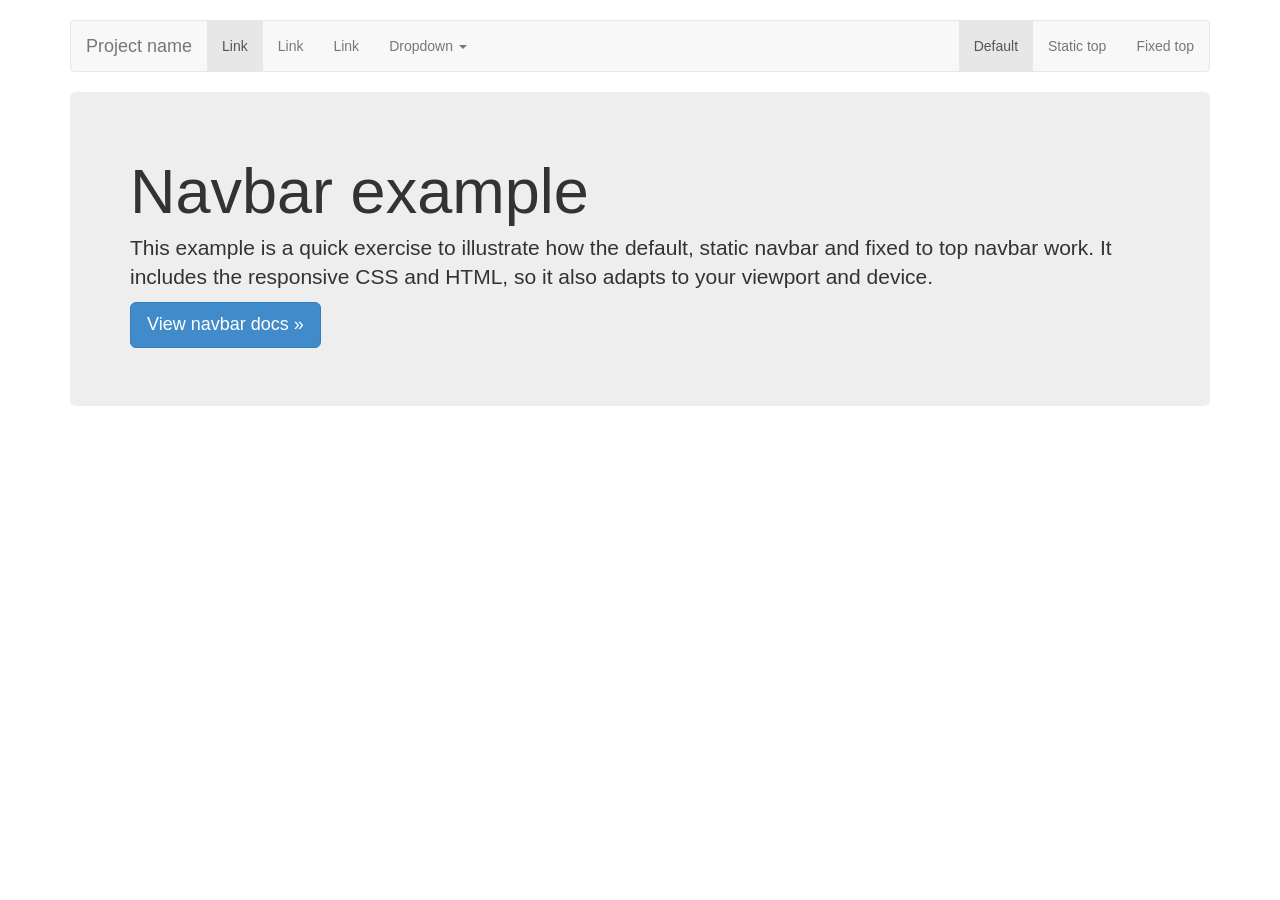
<file: bower_components/bootstrap/examples/navbar/index.html>
<!DOCTYPE html>
<html lang="en">
  <head>
    <meta charset="utf-8">
    <meta http-equiv="X-UA-Compatible" content="IE=edge">
    <meta name="viewport" content="width=device-width, initial-scale=1.0">
    <meta name="description" content="">
    <meta name="author" content="">
    <link rel="shortcut icon" href="../../docs-assets/ico/favicon.png">

    <title>Navbar Template for Bootstrap</title>

    <!-- Bootstrap core CSS -->
    <link href="../../dist/css/bootstrap.css" rel="stylesheet">

    <!-- Custom styles for this template -->
    <link href="navbar.css" rel="stylesheet">

    <!-- Just for debugging purposes. Don't actually copy this line! -->
    <!--[if lt IE 9]><script src="../../docs-assets/js/ie8-responsive-file-warning.js"></script><![endif]-->

    <!-- HTML5 shim and Respond.js IE8 support of HTML5 elements and media queries -->
    <!--[if lt IE 9]>
      <script src="https://oss.maxcdn.com/libs/html5shiv/3.7.0/html5shiv.js"></script>
      <script src="https://oss.maxcdn.com/libs/respond.js/1.3.0/respond.min.js"></script>
    <![endif]-->
  </head>

  <body>

    <div class="container">

      <!-- Static navbar -->
      <div class="navbar navbar-default">
        <div class="navbar-header">
          <button type="button" class="navbar-toggle" data-toggle="collapse" data-target=".navbar-collapse">
            <span class="icon-bar"></span>
            <span class="icon-bar"></span>
            <span class="icon-bar"></span>
          </button>
          <a class="navbar-brand" href="#">Project name</a>
        </div>
        <div class="navbar-collapse collapse">
          <ul class="nav navbar-nav">
            <li class="active"><a href="#">Link</a></li>
            <li><a href="#">Link</a></li>
            <li><a href="#">Link</a></li>
            <li class="dropdown">
              <a href="#" class="dropdown-toggle" data-toggle="dropdown">Dropdown <b class="caret"></b></a>
              <ul class="dropdown-menu">
                <li><a href="#">Action</a></li>
                <li><a href="#">Another action</a></li>
                <li><a href="#">Something else here</a></li>
                <li class="divider"></li>
                <li class="dropdown-header">Nav header</li>
                <li><a href="#">Separated link</a></li>
                <li><a href="#">One more separated link</a></li>
              </ul>
            </li>
          </ul>
          <ul class="nav navbar-nav navbar-right">
            <li class="active"><a href="./">Default</a></li>
            <li><a href="../navbar-static-top/">Static top</a></li>
            <li><a href="../navbar-fixed-top/">Fixed top</a></li>
          </ul>
        </div><!--/.nav-collapse -->
      </div>

      <!-- Main component for a primary marketing message or call to action -->
      <div class="jumbotron">
        <h1>Navbar example</h1>
        <p>This example is a quick exercise to illustrate how the default, static navbar and fixed to top navbar work. It includes the responsive CSS and HTML, so it also adapts to your viewport and device.</p>
        <p>
          <a class="btn btn-lg btn-primary" href="../../components/#navbar" role="button">View navbar docs &raquo;</a>
        </p>
      </div>

    </div> <!-- /container -->


    <!-- Bootstrap core JavaScript
    ================================================== -->
    <!-- Placed at the end of the document so the pages load faster -->
    <script src="https://code.jquery.com/jquery-1.10.2.min.js"></script>
    <script src="../../dist/js/bootstrap.min.js"></script>
  </body>
</html>
</file>
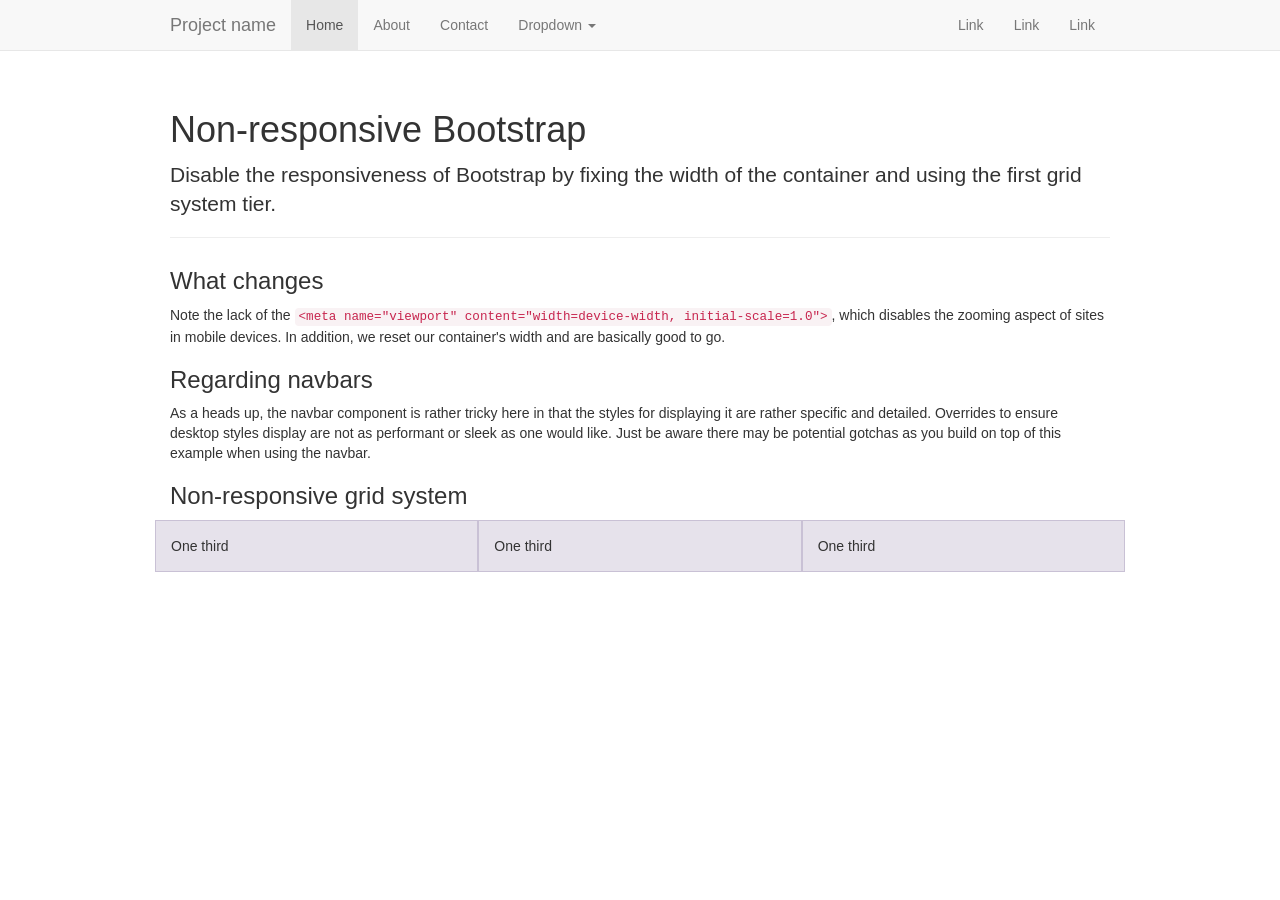
<file: bower_components/bootstrap/examples/non-responsive/index.html>
<!DOCTYPE html>
<html lang="en">
  <head>
    <meta charset="utf-8">
    <meta http-equiv="X-UA-Compatible" content="IE=edge">
    <meta name="description" content="">
    <meta name="author" content="">

    <!-- Note there is no responsive meta tag here -->

    <link rel="shortcut icon" href="../../docs-assets/ico/favicon.png">

    <title>Non-responsive Template for Bootstrap</title>

    <!-- Bootstrap core CSS -->
    <link href="../../dist/css/bootstrap.css" rel="stylesheet">

    <!-- Custom styles for this template -->
    <link href="non-responsive.css" rel="stylesheet">

    <!-- Just for debugging purposes. Don't actually copy this line! -->
    <!--[if lt IE 9]><script src="../../docs-assets/js/ie8-responsive-file-warning.js"></script><![endif]-->

    <!-- HTML5 shim and Respond.js IE8 support of HTML5 elements and media queries -->
    <!--[if lt IE 9]>
      <script src="https://oss.maxcdn.com/libs/html5shiv/3.7.0/html5shiv.js"></script>
      <script src="https://oss.maxcdn.com/libs/respond.js/1.3.0/respond.min.js"></script>
    <![endif]-->
  </head>

  <body>

    <!-- Fixed navbar -->
    <div class="navbar navbar-default navbar-fixed-top">
      <div class="container">
        <div class="navbar-header">
          <button type="button" class="navbar-toggle" data-toggle="collapse" data-target=".navbar-collapse">
            <span class="icon-bar"></span>
            <span class="icon-bar"></span>
            <span class="icon-bar"></span>
          </button>
          <a class="navbar-brand" href="#">Project name</a>
        </div>
        <div class="navbar-collapse collapse">
          <ul class="nav navbar-nav">
            <li class="active"><a href="#">Home</a></li>
            <li><a href="#about">About</a></li>
            <li><a href="#contact">Contact</a></li>
            <li class="dropdown">
              <a href="#" class="dropdown-toggle" data-toggle="dropdown">Dropdown <b class="caret"></b></a>
              <ul class="dropdown-menu">
                <li><a href="#">Action</a></li>
                <li><a href="#">Another action</a></li>
                <li><a href="#">Something else here</a></li>
                <li class="divider"></li>
                <li class="dropdown-header">Nav header</li>
                <li><a href="#">Separated link</a></li>
                <li><a href="#">One more separated link</a></li>
              </ul>
            </li>
          </ul>
          <ul class="nav navbar-nav navbar-right">
            <li><a href="#">Link</a></li>
            <li><a href="#">Link</a></li>
            <li><a href="#">Link</a></li>
          </ul>
        </div><!--/.nav-collapse -->
      </div>
    </div>

    <div class="container">

      <div class="page-header">
        <h1>Non-responsive Bootstrap</h1>
        <p class="lead">Disable the responsiveness of Bootstrap by fixing the width of the container and using the first grid system tier.</p>
      </div>

      <h3>What changes</h3>
      <p>Note the lack of the <code>&lt;meta name="viewport" content="width=device-width, initial-scale=1.0"&gt;</code>, which disables the zooming aspect of sites in mobile devices. In addition, we reset our container's width and are basically good to go.</p>

      <h3>Regarding navbars</h3>
      <p>As a heads up, the navbar component is rather tricky here in that the styles for displaying it are rather specific and detailed. Overrides to ensure desktop styles display are not as performant or sleek as one would like. Just be aware there may be potential gotchas as you build on top of this example when using the navbar.</p>

      <h3>Non-responsive grid system</h3>
      <div class="row">
        <div class="col-xs-4">One third</div>
        <div class="col-xs-4">One third</div>
        <div class="col-xs-4">One third</div>
      </div>

    </div> <!-- /container -->


    <!-- Bootstrap core JavaScript
    ================================================== -->
    <!-- Placed at the end of the document so the pages load faster -->
    <script src="https://code.jquery.com/jquery-1.10.2.min.js"></script>
    <script src="../../dist/js/bootstrap.min.js"></script>
  </body>
</html>
</file>
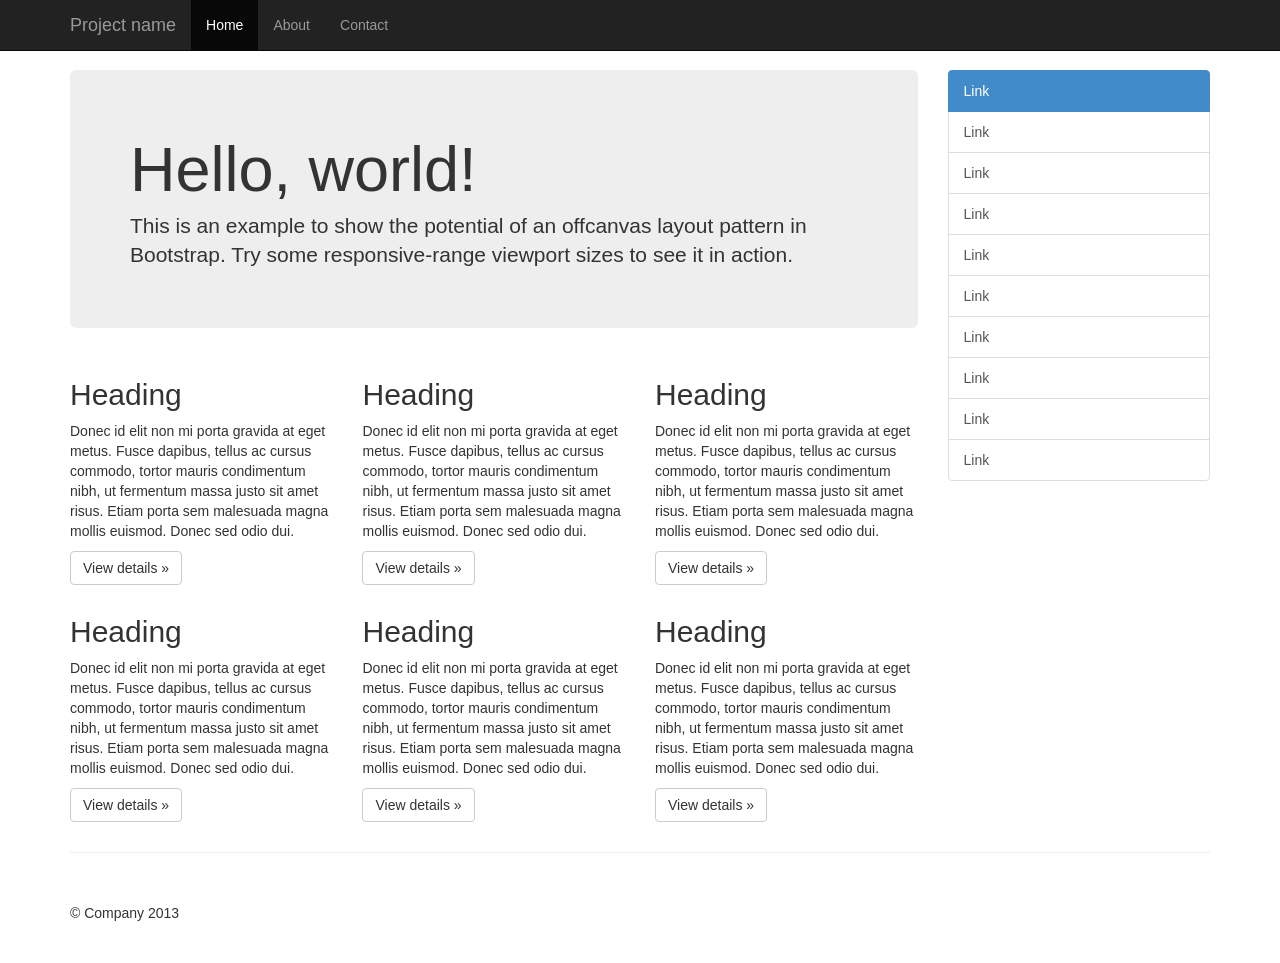
<file: bower_components/bootstrap/examples/offcanvas/index.html>
<!DOCTYPE html>
<html lang="en">
  <head>
    <meta charset="utf-8">
    <meta http-equiv="X-UA-Compatible" content="IE=edge">
    <meta name="viewport" content="width=device-width, initial-scale=1.0">
    <meta name="description" content="">
    <meta name="author" content="">
    <link rel="shortcut icon" href="../../docs-assets/ico/favicon.png">

    <title>Off Canvas Template for Bootstrap</title>

    <!-- Bootstrap core CSS -->
    <link href="../../dist/css/bootstrap.min.css" rel="stylesheet">

    <!-- Custom styles for this template -->
    <link href="offcanvas.css" rel="stylesheet">

    <!-- Just for debugging purposes. Don't actually copy this line! -->
    <!--[if lt IE 9]><script src="../../docs-assets/js/ie8-responsive-file-warning.js"></script><![endif]-->

    <!-- HTML5 shim and Respond.js IE8 support of HTML5 elements and media queries -->
    <!--[if lt IE 9]>
      <script src="https://oss.maxcdn.com/libs/html5shiv/3.7.0/html5shiv.js"></script>
      <script src="https://oss.maxcdn.com/libs/respond.js/1.3.0/respond.min.js"></script>
    <![endif]-->
  </head>

  <body>
    <div class="navbar navbar-fixed-top navbar-inverse" role="navigation">
      <div class="container">
        <div class="navbar-header">
          <button type="button" class="navbar-toggle" data-toggle="collapse" data-target=".navbar-collapse">
            <span class="icon-bar"></span>
            <span class="icon-bar"></span>
            <span class="icon-bar"></span>
          </button>
          <a class="navbar-brand" href="#">Project name</a>
        </div>
        <div class="collapse navbar-collapse">
          <ul class="nav navbar-nav">
            <li class="active"><a href="#">Home</a></li>
            <li><a href="#about">About</a></li>
            <li><a href="#contact">Contact</a></li>
          </ul>
        </div><!-- /.nav-collapse -->
      </div><!-- /.container -->
    </div><!-- /.navbar -->

    <div class="container">

      <div class="row row-offcanvas row-offcanvas-right">

        <div class="col-xs-12 col-sm-9">
          <p class="pull-right visible-xs">
            <button type="button" class="btn btn-primary btn-xs" data-toggle="offcanvas">Toggle nav</button>
          </p>
          <div class="jumbotron">
            <h1>Hello, world!</h1>
            <p>This is an example to show the potential of an offcanvas layout pattern in Bootstrap. Try some responsive-range viewport sizes to see it in action.</p>
          </div>
          <div class="row">
            <div class="col-6 col-sm-6 col-lg-4">
              <h2>Heading</h2>
              <p>Donec id elit non mi porta gravida at eget metus. Fusce dapibus, tellus ac cursus commodo, tortor mauris condimentum nibh, ut fermentum massa justo sit amet risus. Etiam porta sem malesuada magna mollis euismod. Donec sed odio dui. </p>
              <p><a class="btn btn-default" href="#" role="button">View details &raquo;</a></p>
            </div><!--/span-->
            <div class="col-6 col-sm-6 col-lg-4">
              <h2>Heading</h2>
              <p>Donec id elit non mi porta gravida at eget metus. Fusce dapibus, tellus ac cursus commodo, tortor mauris condimentum nibh, ut fermentum massa justo sit amet risus. Etiam porta sem malesuada magna mollis euismod. Donec sed odio dui. </p>
              <p><a class="btn btn-default" href="#" role="button">View details &raquo;</a></p>
            </div><!--/span-->
            <div class="col-6 col-sm-6 col-lg-4">
              <h2>Heading</h2>
              <p>Donec id elit non mi porta gravida at eget metus. Fusce dapibus, tellus ac cursus commodo, tortor mauris condimentum nibh, ut fermentum massa justo sit amet risus. Etiam porta sem malesuada magna mollis euismod. Donec sed odio dui. </p>
              <p><a class="btn btn-default" href="#" role="button">View details &raquo;</a></p>
            </div><!--/span-->
            <div class="col-6 col-sm-6 col-lg-4">
              <h2>Heading</h2>
              <p>Donec id elit non mi porta gravida at eget metus. Fusce dapibus, tellus ac cursus commodo, tortor mauris condimentum nibh, ut fermentum massa justo sit amet risus. Etiam porta sem malesuada magna mollis euismod. Donec sed odio dui. </p>
              <p><a class="btn btn-default" href="#" role="button">View details &raquo;</a></p>
            </div><!--/span-->
            <div class="col-6 col-sm-6 col-lg-4">
              <h2>Heading</h2>
              <p>Donec id elit non mi porta gravida at eget metus. Fusce dapibus, tellus ac cursus commodo, tortor mauris condimentum nibh, ut fermentum massa justo sit amet risus. Etiam porta sem malesuada magna mollis euismod. Donec sed odio dui. </p>
              <p><a class="btn btn-default" href="#" role="button">View details &raquo;</a></p>
            </div><!--/span-->
            <div class="col-6 col-sm-6 col-lg-4">
              <h2>Heading</h2>
              <p>Donec id elit non mi porta gravida at eget metus. Fusce dapibus, tellus ac cursus commodo, tortor mauris condimentum nibh, ut fermentum massa justo sit amet risus. Etiam porta sem malesuada magna mollis euismod. Donec sed odio dui. </p>
              <p><a class="btn btn-default" href="#" role="button">View details &raquo;</a></p>
            </div><!--/span-->
          </div><!--/row-->
        </div><!--/span-->

        <div class="col-xs-6 col-sm-3 sidebar-offcanvas" id="sidebar" role="navigation">
          <div class="list-group">
            <a href="#" class="list-group-item active">Link</a>
            <a href="#" class="list-group-item">Link</a>
            <a href="#" class="list-group-item">Link</a>
            <a href="#" class="list-group-item">Link</a>
            <a href="#" class="list-group-item">Link</a>
            <a href="#" class="list-group-item">Link</a>
            <a href="#" class="list-group-item">Link</a>
            <a href="#" class="list-group-item">Link</a>
            <a href="#" class="list-group-item">Link</a>
            <a href="#" class="list-group-item">Link</a>
          </div>
        </div><!--/span-->
      </div><!--/row-->

      <hr>

      <footer>
        <p>&copy; Company 2013</p>
      </footer>

    </div><!--/.container-->



    <!-- Bootstrap core JavaScript
    ================================================== -->
    <!-- Placed at the end of the document so the pages load faster -->
    <script src="https://code.jquery.com/jquery-1.10.2.min.js"></script>
    <script src="../../dist/js/bootstrap.min.js"></script>
    <script src="offcanvas.js"></script>
  </body>
</html>
</file>
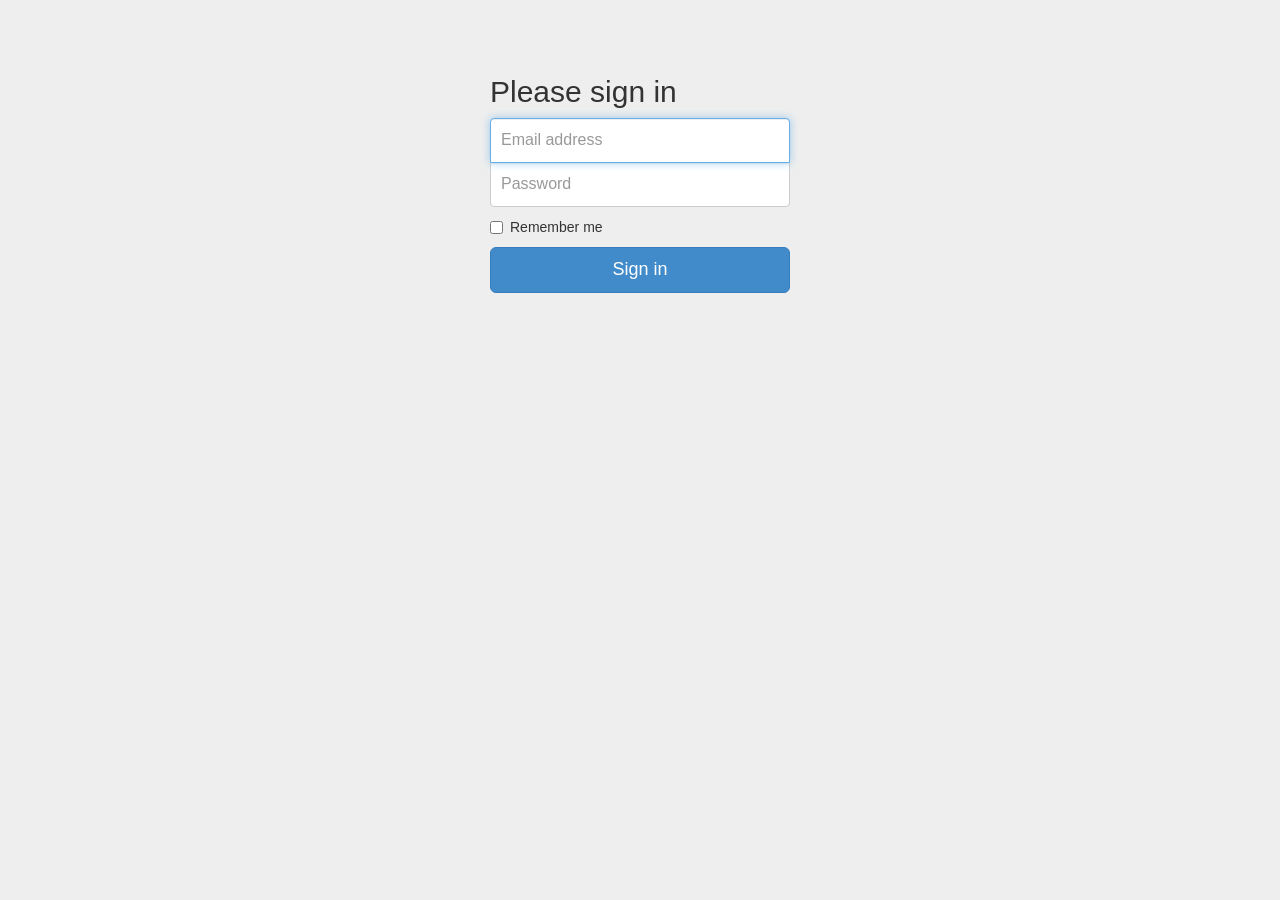
<file: bower_components/bootstrap/examples/signin/index.html>
<!DOCTYPE html>
<html lang="en">
  <head>
    <meta charset="utf-8">
    <meta http-equiv="X-UA-Compatible" content="IE=edge">
    <meta name="viewport" content="width=device-width, initial-scale=1.0">
    <meta name="description" content="">
    <meta name="author" content="">
    <link rel="shortcut icon" href="../../docs-assets/ico/favicon.png">

    <title>Signin Template for Bootstrap</title>

    <!-- Bootstrap core CSS -->
    <link href="../../dist/css/bootstrap.css" rel="stylesheet">

    <!-- Custom styles for this template -->
    <link href="signin.css" rel="stylesheet">

    <!-- Just for debugging purposes. Don't actually copy this line! -->
    <!--[if lt IE 9]><script src="../../docs-assets/js/ie8-responsive-file-warning.js"></script><![endif]-->

    <!-- HTML5 shim and Respond.js IE8 support of HTML5 elements and media queries -->
    <!--[if lt IE 9]>
      <script src="https://oss.maxcdn.com/libs/html5shiv/3.7.0/html5shiv.js"></script>
      <script src="https://oss.maxcdn.com/libs/respond.js/1.3.0/respond.min.js"></script>
    <![endif]-->
  </head>

  <body>

    <div class="container">

      <form class="form-signin">
        <h2 class="form-signin-heading">Please sign in</h2>
        <input type="text" class="form-control" placeholder="Email address" required autofocus>
        <input type="password" class="form-control" placeholder="Password" required>
        <label class="checkbox">
          <input type="checkbox" value="remember-me"> Remember me
        </label>
        <button class="btn btn-lg btn-primary btn-block" type="submit">Sign in</button>
      </form>

    </div> <!-- /container -->


    <!-- Bootstrap core JavaScript
    ================================================== -->
    <!-- Placed at the end of the document so the pages load faster -->
  </body>
</html>
</file>
<file: app/bootbusiness-orginal/css/boot-business.css>
/*
 * Copyright 2012 soundarapandian
 * Licensed under the Apache License, Version 2.0
 *
 * http://www.apache.org/licenses/LICENSE-2.0
 *
 * Unless required by applicable law or agreed to in writing, software
 * distributed under the License is distributed on an "AS IS" BASIS,
 * WITHOUT WARRANTIES OR CONDITIONS OF ANY KIND, either express or implied.
 * See the License for the specific language governing permissions and
 * limitations under the License.
 */

/* Start : Override Bootstrap navigation */
.navbar-inner, footer {
  border: none;
  padding: 15px 0;
  background: url('../img/header-footer.png');
}
.navbar .brand-bootbus {
	font-size: 30px;
	cursor: pointer;
	text-shadow: none;
	color: white;
  font-weight: bold;
}
.navbar .nav li.dropdown > .dropdown-toggle .caret {
	border-top-color: white;
	border-bottom-color: white;
}
.navbar .nav > li > a {
	text-shadow: none;
	color: white;
	font-size: 17px;
  font-weight: bold;
  -webkit-border-radius: 3px;
    -moz-border-radius: 3px;
         border-radius: 3px;
}
.navbar .nav > li > a:hover,
.navbar .nav > li > a:focus {
	color: white !important;
	background: #2E3436 !important;
}
.dropdown-menu li > a:hover,
.dropdown-menu li > a:focus,
.dropdown-submenu:hover > a {
	background: #2E3436;
}
/* End : Override Bootstrap navigation */

/* Start : Override Bootstrap hero unit */
.hero-unit {
	background: none;
	padding: 0 60px 0 60px;
	margin: 0;
}
.hero-unit h1 {
  margin: 10px 0 10px 0;
}
/* End : Override Bootstrap hero unit */

/* Start : Override Bootstrap carousel */
.carousel-control {
  border: none;
}
.left {
  left: 0;
}
.right {
  right: 0 !important;
}
/* End : Override Bootstrap carousel */

/* Start: Override Bootstrap Accordian */

.accordion-group,
.accordion-inner {
  border: none;
}

/* End: Override Bootstrap Accordian */

/* Start: Bootbusiness specific CSS */
.content {
  padding: 30px 0;
  background: url('../img/content.png');
}
.thumbnail img {
  width: 100%;
}
.active-link {
  background-color: #2E3436;
}
.page-header {
  margin: 0 0 30px;
  border-bottom: 1px solid #ddd;
}
.slider {
	border-bottom:  1px solid #ddd;
}
.widget-header {
  border: 1px solid #DDD;
  padding: 20px 5px;
  text-align: center;
  margin: 0;
  border-bottom: 0;
  background-color: #EEEEEC;
  -webkit-border-radius: 5px 5px 0 0;
     -moz-border-radius: 5px 5px 0 0;
          border-radius: 5px 5px 0 0;
}
.widget-body {
  font-size: 16px;
  padding: 30px 0 20px 0;
  border: 1px solid #DDD;
  -webkit-border-radius: 0 0 5px 5px;
     -moz-border-radius: 0 0 5px 5px;
          border-radius: 0 0 5px 5px;
}
.widget-footer {
  padding: 6%;
  background-color: #EEEEEC;
  border-top: 1px solid #DDD;
}
.widget-footer p {
  margin: 0;
}
.features {
  margin-top: 10px;
  list-style: none;
}
.features > li {
  line-height: 30px;
}
.features > li > i {
  margin-right: 10px;
  font-size: 20px;
}
.center-align {
  text-align: center;
}
.product-snap {
  display: inline;
}
.article {
  font-size: 15px;
  line-height: 22px;
}
.team-member-description {
  padding-top: 60px;
}
.bottom-space {
  margin-bottom: 30px;
}
.bottom-space-less {
  margin-bottom: 10px;
}
.post-row {
  padding-bottom: 10px;
  border-bottom:  1px solid #eee;
}
.sidebar {
  padding: 20px 0;
}
.circle {
  width: 75px;
  height: 75px;
  background-color: #2E3436;
  color: white;
  text-align: center;
  font-size: 25px;
  -webkit-border-radius: 75px;
    -moz-border-radius: 75px;
         border-radius: 75px;
}
.event-date {
  padding-top: 13px;
  display: block;
  line-height: 25px;
}
.counter {
  display: block;  
  padding-top: 25px;
}
.signin-with-list {
  list-style: none;
}
.signin-with-list > li {
  margin-top: 20px;
}
.signin-with-list > li > a {
  color: white;
  padding: 8px;
  display: inline-block;
  cursor: pointer;
}
.btn-facebook {
  background: #3679EA;
  -webkit-border-radius: 3px;
    -moz-border-radius: 3px;
         border-radius: 3px;
}
.btn-twitter {
  background: #53cbe9;
  -webkit-border-radius: 3px;
    -moz-border-radius: 3px;
         border-radius: 3px;
}
.btn-google {
  background: #7288de;
  -webkit-border-radius: 3px;
    -moz-border-radius: 3px;
         border-radius: 3px;
}
.btn-github {
  background: #2E3436;
  -webkit-border-radius: 3px;
    -moz-border-radius: 3px;
         border-radius: 3px;
}
.btn-facebook:hover, .btn-twitter:hover,
.btn-google:hover, .btn-github:hover {
  text-decoration: none;
}
.form-signin-signup input[type="text"],
.form-signin-signup input[type="password"] {
  width: 70%;
  height: 30px;
}
.form-signin-signup input {
  margin-bottom: 15px;
}
.remember-me {
  margin: 0 auto;
  width: 70%;
}
.remember-me a {
  font-size: 15px;
}
.contact-mail,
.contact-mail:hover {
  color: black;
  text-decoration: none;
}
.form-contact-us input[type="text"],
.form-contact-us textarea {
  margin-bottom: 20px;
  width: 70%;
}
.form-contact-us input[type="text"] {
  height: 25px;
}
.form-contact-us textarea {
  height: 100px;
}
footer {
  color: white;
  padding-top: 20px;
}
.quick-links {
  list-style: none;
}
.quick-links > li {
  line-height: 30px;
}
.quick-links > li > a {
  color: white;
}
.social-icons-row {
  margin-top: 50px;
}
.social-icons-row > a {
  color: white;
  font-size: 30px;
  margin-left: 25px;
}
.social-icons-row > a:hover,
.social-icons-row > a:focus {
  color: orange;
  text-decoration: none;
}
.phone-number {
  margin-left: 25px;
}
.footer-divider {
  border-top: 0;  
  border-bottom: 1px solid #333;
}
/* End: Bootbusiness specific CSS */

/* Start: Responsive CSS section */
@media (max-width: 979px) {
  .nav-collapse .dropdown-menu a {
    color: white;
  }
  .nav-collapse .dropdown-menu a:hover {
    background-color: #2E3436;
  }
  .nav-collapse .nav-header,
  .nav-collapse .dropdown-submenu > a {
    display: none;
  }
}
@media (min-width: 1200px) {
  body {
    padding-top: 70px;
  }
}
/* End : Responsive CSS section */
</file>
<file: app/bootbusiness/css/boot-business.css>
/*
 * Copyright 2012 soundarapandian
 * Licensed under the Apache License, Version 2.0
 *
 * http://www.apache.org/licenses/LICENSE-2.0
 *
 * Unless required by applicable law or agreed to in writing, software
 * distributed under the License is distributed on an "AS IS" BASIS,
 * WITHOUT WARRANTIES OR CONDITIONS OF ANY KIND, either express or implied.
 * See the License for the specific language governing permissions and
 * limitations under the License.
 */

/* Start : Override Bootstrap navigation */
/* my stuff */
.map iframe {
position: relative;
z-index: 100;
width: 100%;
margin-bottom: 10px;
padding-bottom: 0px !important;
}
@media (max-width: 800px) {
    iframe {
        width: 100%;
    }
    .main-video iframe {
        width: 100%;
        height: 250px;
    }
}

body {
background: url('../img/content.png');
padding: 0px;
}
.thumbnail { border: none;}
.navbar .container{ padding-left: 20px; padding-right: 20px;}
.thumbnail .caption { margin-top: -25px;}
/* end my stuff */




.navbar-inner, footer {
  border: none;
  padding: 15px 0;
  background: url('../img/header-footer.png');
}
.navbar .brand-bootbus {
	font-size: 30px;
	cursor: pointer;
	text-shadow: none;
	color: white;
  font-weight: bold;
}
.navbar .nav li.dropdown > .dropdown-toggle .caret {
	border-top-color: white;
	border-bottom-color: white;
}
.navbar .nav > li > a {
	text-shadow: none;
	color: white;
	font-size: 17px;
  font-weight: bold;
  -webkit-border-radius: 3px;
    -moz-border-radius: 3px;
         border-radius: 3px;
}
.navbar .nav > li > a:hover,
.navbar .nav > li > a:focus {
	color: white !important;
	background: #2E3436 !important;
}
.dropdown-menu li > a:hover,
.dropdown-menu li > a:focus,
.dropdown-submenu:hover > a {
	background: #2E3436;
}
/* End : Override Bootstrap navigation */

/* Start : Override Bootstrap hero unit */
.hero-unit {
	background: none;
	padding: 0 60px 0 60px;
	margin: 0;
}
.hero-unit h1 {
  margin: 10px 0 10px 0;
}
/* End : Override Bootstrap hero unit */

/* Start : Override Bootstrap carousel */
.carousel-control {
  border: none;
}
.left {
  left: 0;
}
.right {
  right: 0 !important;
}
/* End : Override Bootstrap carousel */

/* Start: Override Bootstrap Accordian */

.accordion-group,
.accordion-inner {
  border: none;
}

/* End: Override Bootstrap Accordian */

/* Start: Bootbusiness specific CSS */
.content {
  padding: 30px 0;  
}
.thumbnail img {
  width: 100%;
}
.active-link {
  background-color: #2E3436;
}
.page-header {
  margin: 0 0 30px;
  border-bottom: 1px solid #ddd;
}
.slider {
	border-bottom:  1px solid #ddd;
}
.widget-header {
  border: 1px solid #DDD;
  padding: 20px 5px;
  text-align: center;
  margin: 0;
  border-bottom: 0;
  background-color: #EEEEEC;
  -webkit-border-radius: 5px 5px 0 0;
     -moz-border-radius: 5px 5px 0 0;
          border-radius: 5px 5px 0 0;
}
.widget-body {
  font-size: 16px;
  padding: 30px 0 20px 0;
  border: 1px solid #DDD;
  -webkit-border-radius: 0 0 5px 5px;
     -moz-border-radius: 0 0 5px 5px;
          border-radius: 0 0 5px 5px;
}
.widget-footer {
  padding: 6%;
  background-color: #EEEEEC;
  border-top: 1px solid #DDD;
}
.widget-footer p {
  margin: 0;
}
.features {
  margin-top: 10px;
  list-style: none;
}
.features > li {
  line-height: 30px;
}
.features > li > i {
  margin-right: 10px;
  font-size: 20px;
}
.center-align {
  text-align: center;
}
.center { text-align: center; margin-left: auto; margin-right: auto;}



.product-snap {
  display: inline;
}
.article {
  font-size: 15px;
  line-height: 22px;
}
.team-member-description {
  padding-top: 60px;
}
.bottom-space {
  margin-bottom: 30px;
}
.bottom-space-less {
  margin-bottom: 10px;
}
.post-row {
  padding-bottom: 10px;
  border-bottom:  1px solid #eee;
}
.sidebar {
  padding: 20px 0;
}
.circle {
  width: 75px;
  height: 75px;
  background-color: #2E3436;
  color: white;
  text-align: center;
  font-size: 25px;
  -webkit-border-radius: 75px;
    -moz-border-radius: 75px;
         border-radius: 75px;
}
.event-date {
  padding-top: 13px;
  display: block;
  line-height: 25px;
}
.counter {
  display: block;  
  padding-top: 25px;
}
.signin-with-list {
  list-style: none;
}
.signin-with-list > li {
  margin-top: 20px;
}
.signin-with-list > li > a {
  color: white;
  padding: 8px;
  display: inline-block;
  cursor: pointer;
}
.btn-facebook {
  background: #3679EA;
  -webkit-border-radius: 3px;
    -moz-border-radius: 3px;
         border-radius: 3px;
}
.btn-twitter {
  background: #53cbe9;
  -webkit-border-radius: 3px;
    -moz-border-radius: 3px;
         border-radius: 3px;
}
.btn-google {
  background: #7288de;
  -webkit-border-radius: 3px;
    -moz-border-radius: 3px;
         border-radius: 3px;
}
.btn-github {
  background: #2E3436;
  -webkit-border-radius: 3px;
    -moz-border-radius: 3px;
         border-radius: 3px;
}
.btn-facebook:hover, .btn-twitter:hover,
.btn-google:hover, .btn-github:hover {
  text-decoration: none;
}
.form-signin-signup input[type="text"],
.form-signin-signup input[type="password"] {
  width: 70%;
  height: 30px;
}
.form-signin-signup input {
  margin-bottom: 15px;
}
.remember-me {
  margin: 0 auto;
  width: 70%;
}
.remember-me a {
  font-size: 15px;
}
.contact-mail,
.contact-mail:hover {
  color: black;
  text-decoration: none;
}
.form-contact-us input[type="text"],
.form-contact-us textarea {
  margin-bottom: 20px;
  width: 70%;
}
.form-contact-us input[type="text"] {
  height: 25px;
}
.form-contact-us textarea {
  height: 100px;
}
footer {
  color: white;
  padding-top: 20px;
padding-left: 20px; padding-right: 20px;
}
.quick-links {
  list-style: none;
}
.quick-links > li {
  line-height: 30px;
}
.quick-links > li > a {
  color: white;
}
.social-icons-row {
  margin-top: 50px;
}
.social-icons-row > a {
  color: white;
  font-size: 30px;
  margin-left: 25px;
}
.social-icons-row > a:hover,
.social-icons-row > a:focus {
  color: orange;
  text-decoration: none;
}
.phone-number {
  margin-left: 25px;
}
.footer-divider {
  border-top: 0;  
  border-bottom: 1px solid #333;
}
/* End: Bootbusiness specific CSS */

/* Start: Responsive CSS section */
@media (max-width: 979px) {
  .nav-collapse .dropdown-menu a {
    color: white;
  }
  .nav-collapse .dropdown-menu a:hover {
    background-color: #2E3436;
  }
  .nav-collapse .nav-header,
  .nav-collapse .dropdown-submenu > a {
    display: none;
  }
}
@media (min-width: 1200px) {
  body {
    padding-top: 70px;
  }
}
/* End : Responsive CSS section */
</file>
<file: bower_components/bootstrap/examples/carousel/carousel.css>
/* GLOBAL STYLES
-------------------------------------------------- */
/* Padding below the footer and lighter body text */

body {
  padding-bottom: 40px;
  color: #5a5a5a;
}



/* CUSTOMIZE THE NAVBAR
-------------------------------------------------- */

/* Special class on .container surrounding .navbar, used for positioning it into place. */
.navbar-wrapper {
  position: absolute;
  top: 0;
  left: 0;
  right: 0;
  z-index: 20;
}

/* Flip around the padding for proper display in narrow viewports */
.navbar-wrapper .container {
  padding-left: 0;
  padding-right: 0;
}
.navbar-wrapper .navbar {
  padding-left: 15px;
  padding-right: 15px;
}


/* CUSTOMIZE THE CAROUSEL
-------------------------------------------------- */

/* Carousel base class */
.carousel {
  height: 500px;
  margin-bottom: 60px;
}
/* Since positioning the image, we need to help out the caption */
.carousel-caption {
  z-index: 10;
}

/* Declare heights because of positioning of img element */
.carousel .item {
  height: 500px;
  background-color: #777;
}
.carousel-inner > .item > img {
  position: absolute;
  top: 0;
  left: 0;
  min-width: 100%;
  height: 500px;
}



/* MARKETING CONTENT
-------------------------------------------------- */

/* Pad the edges of the mobile views a bit */
.marketing {
  padding-left: 15px;
  padding-right: 15px;
}

/* Center align the text within the three columns below the carousel */
.marketing .col-lg-4 {
  text-align: center;
  margin-bottom: 20px;
}
.marketing h2 {
  font-weight: normal;
}
.marketing .col-lg-4 p {
  margin-left: 10px;
  margin-right: 10px;
}


/* Featurettes
------------------------- */

.featurette-divider {
  margin: 80px 0; /* Space out the Bootstrap <hr> more */
}

/* Thin out the marketing headings */
.featurette-heading {
  font-weight: 300;
  line-height: 1;
  letter-spacing: -1px;
}



/* RESPONSIVE CSS
-------------------------------------------------- */

@media (min-width: 768px) {

  /* Remove the edge padding needed for mobile */
  .marketing {
    padding-left: 0;
    padding-right: 0;
  }

  /* Navbar positioning foo */
  .navbar-wrapper {
    margin-top: 20px;
  }
  .navbar-wrapper .container {
    padding-left:  15px;
    padding-right: 15px;
  }
  .navbar-wrapper .navbar {
    padding-left:  0;
    padding-right: 0;
  }

  /* The navbar becomes detached from the top, so we round the corners */
  .navbar-wrapper .navbar {
    border-radius: 4px;
  }

  /* Bump up size of carousel content */
  .carousel-caption p {
    margin-bottom: 20px;
    font-size: 21px;
    line-height: 1.4;
  }

  .featurette-heading {
    font-size: 50px;
  }

}

@media (min-width: 992px) {
  .featurette-heading {
    margin-top: 120px;
  }
}
</file>
<file: bower_components/bootstrap/examples/grid/grid.css>
.container {
  padding-left: 15px;
  padding-right: 15px;
}

h4 {
  margin-top: 25px;
}
.row {
  margin-bottom: 20px;
}
.row .row {
  margin-top: 10px;
  margin-bottom: 0;
}
[class*="col-"] {
  padding-top: 15px;
  padding-bottom: 15px;
  background-color: #eee;
  border: 1px solid #ddd;
  background-color: rgba(86,61,124,.15);
  border: 1px solid rgba(86,61,124,.2);
}

hr {
  margin-top: 40px;
  margin-bottom: 40px;
}
</file>
<file: bower_components/bootstrap/examples/jumbotron-narrow/jumbotron-narrow.css>
/* Space out content a bit */
body {
  padding-top: 20px;
  padding-bottom: 20px;
}

/* Everything but the jumbotron gets side spacing for mobile first views */
.header,
.marketing,
.footer {
  padding-left: 15px;
  padding-right: 15px;
}

/* Custom page header */
.header {
  border-bottom: 1px solid #e5e5e5;
}
/* Make the masthead heading the same height as the navigation */
.header h3 {
  margin-top: 0;
  margin-bottom: 0;
  line-height: 40px;
  padding-bottom: 19px;
}

/* Custom page footer */
.footer {
  padding-top: 19px;
  color: #777;
  border-top: 1px solid #e5e5e5;
}

/* Customize container */
@media (min-width: 768px) {
  .container {
    max-width: 730px;
  }
}
.container-narrow > hr {
  margin: 30px 0;
}

/* Main marketing message and sign up button */
.jumbotron {
  text-align: center;
  border-bottom: 1px solid #e5e5e5;
}
.jumbotron .btn {
  font-size: 21px;
  padding: 14px 24px;
}

/* Supporting marketing content */
.marketing {
  margin: 40px 0;
}
.marketing p + h4 {
  margin-top: 28px;
}

/* Responsive: Portrait tablets and up */
@media screen and (min-width: 768px) {
  /* Remove the padding we set earlier */
  .header,
  .marketing,
  .footer {
    padding-left: 0;
    padding-right: 0;
  }
  /* Space out the masthead */
  .header {
    margin-bottom: 30px;
  }
  /* Remove the bottom border on the jumbotron for visual effect */
  .jumbotron {
    border-bottom: 0;
  }
}
</file>
<file: bower_components/bootstrap/examples/jumbotron/jumbotron.css>
/* Move down content because we have a fixed navbar that is 50px tall */
body {
  padding-top: 50px;
  padding-bottom: 20px;
}
</file>
<file: bower_components/bootstrap/examples/justified-nav/justified-nav.css>
body {
  padding-top: 20px;
}

.footer {
  border-top: 1px solid #eee;
  margin-top: 40px;
  padding-top: 40px;
  padding-bottom: 40px;
}

/* Main marketing message and sign up button */
.jumbotron {
  text-align: center;
  background-color: transparent;
}
.jumbotron .btn {
  font-size: 21px;
  padding: 14px 24px;
}

/* Customize the nav-justified links to be fill the entire space of the .navbar */

.nav-justified {
  background-color: #eee;
  border-radius: 5px;
  border: 1px solid #ccc;
}
.nav-justified > li > a {
  margin-bottom: 0;
  padding-top: 15px;
  padding-bottom: 15px;
  color: #777;
  font-weight: bold;
  text-align: center;
  border-bottom: 1px solid #d5d5d5;
  background-color: #e5e5e5; /* Old browsers */
  background-repeat: repeat-x; /* Repeat the gradient */
  background-image: -moz-linear-gradient(top, #f5f5f5 0%, #e5e5e5 100%); /* FF3.6+ */
  background-image: -webkit-gradient(linear, left top, left bottom, color-stop(0%,#f5f5f5), color-stop(100%,#e5e5e5)); /* Chrome,Safari4+ */
  background-image: -webkit-linear-gradient(top, #f5f5f5 0%,#e5e5e5 100%); /* Chrome 10+,Safari 5.1+ */
  background-image: -o-linear-gradient(top, #f5f5f5 0%,#e5e5e5 100%); /* Opera 11.10+ */
  filter: progid:DXImageTransform.Microsoft.gradient( startColorstr='#f5f5f5', endColorstr='#e5e5e5',GradientType=0 ); /* IE6-9 */
  background-image: linear-gradient(top, #f5f5f5 0%,#e5e5e5 100%); /* W3C */
}
.nav-justified > .active > a,
.nav-justified > .active > a:hover,
.nav-justified > .active > a:focus {
  background-color: #ddd;
  background-image: none;
  box-shadow: inset 0 3px 7px rgba(0,0,0,.15);
}
.nav-justified > li:first-child > a {
  border-radius: 5px 5px 0 0;
}
.nav-justified > li:last-child > a {
  border-bottom: 0;
  border-radius: 0 0 5px 5px;
}

@media (min-width: 768px) {
  .nav-justified {
    max-height: 52px;
  }
  .nav-justified > li > a {
    border-left: 1px solid #fff;
    border-right: 1px solid #d5d5d5;
  }
  .nav-justified > li:first-child > a {
    border-left: 0;
    border-radius: 5px 0 0 5px;
  }
  .nav-justified > li:last-child > a {
    border-radius: 0 5px 5px 0;
    border-right: 0;
  }
}

/* Responsive: Portrait tablets and up */
@media screen and (min-width: 768px) {
  /* Remove the padding we set earlier */
  .masthead,
  .marketing,
  .footer {
    padding-left: 0;
    padding-right: 0;
  }
}
</file>
<file: bower_components/bootstrap/examples/navbar-fixed-top/navbar-fixed-top.css>
body {
  min-height: 2000px;
  padding-top: 70px;
}
</file>
<file: bower_components/bootstrap/examples/navbar-static-top/navbar-static-top.css>
body {
  min-height: 2000px;
}

.navbar-static-top {
  margin-bottom: 19px;
}
</file>
<file: bower_components/bootstrap/examples/navbar/navbar.css>
body {
  padding-top: 20px;
  padding-bottom: 20px;
}

.navbar {
  margin-bottom: 20px;
}
</file>
<file: bower_components/bootstrap/examples/non-responsive/non-responsive.css>
/* Template-specific stuff
 *
 * Customizations just for the template; these are not necessary for anything
 * with disabling the responsiveness.
 */

/* Account for fixed navbar */
body {
  padding-top: 70px;
  padding-bottom: 30px;
}

/* Finesse the page header spacing */
.page-header {
  margin-bottom: 30px;
}
.page-header .lead {
  margin-bottom: 10px;
}


/* Non-responsive overrides
 *
 * Utilitze the following CSS to disable the responsive-ness of the container,
 * grid system, and navbar.
 */

/* Reset the container */
.container {
  max-width: none !important;
  width: 970px;
}

/* Demonstrate the grids */
.col-xs-4 {
  padding-top: 15px;
  padding-bottom: 15px;
  background-color: #eee;
  border: 1px solid #ddd;
  background-color: rgba(86,61,124,.15);
  border: 1px solid rgba(86,61,124,.2);
}

.container .navbar-header,
.container .navbar-collapse {
  margin-right: 0;
  margin-left: 0;
}

/* Always float the navbar header */
.navbar-header {
  float: left;
}

/* Undo the collapsing navbar */
.navbar-collapse {
  display: block !important;
  height: auto !important;
  padding-bottom: 0;
  overflow: visible !important;
}

.navbar-toggle {
  display: none;
}

.navbar-brand {
  margin-left: -15px;
}

/* Always apply the floated nav */
.navbar-nav {
  float: left;
  margin: 0;
}
.navbar-nav > li {
  float: left;
}
.navbar-nav > li > a {
  padding: 15px;
}

/* Redeclare since we override the float above */
.navbar-nav.navbar-right {
  float: right;
}

/* Undo custom dropdowns */
.navbar .open .dropdown-menu {
  position: absolute;
  float: left;
  background-color: #fff;
  border: 1px solid #cccccc;
  border: 1px solid rgba(0, 0, 0, 0.15);
  border-width: 0 1px 1px;
  border-radius: 0 0 4px 4px;
  -webkit-box-shadow: 0 6px 12px rgba(0, 0, 0, 0.175);
          box-shadow: 0 6px 12px rgba(0, 0, 0, 0.175);
}
.navbar .open .dropdown-menu > li > a {
  color: #333;
}
.navbar .open .dropdown-menu > li > a:hover,
.navbar .open .dropdown-menu > li > a:focus,
.navbar .open .dropdown-menu > .active > a,
.navbar .open .dropdown-menu > .active > a:hover,
.navbar .open .dropdown-menu > .active > a:focus {
  color: #fff !important;
  background-color: #428bca !important;
}
.navbar .open .dropdown-menu > .disabled > a,
.navbar .open .dropdown-menu > .disabled > a:hover,
.navbar .open .dropdown-menu > .disabled > a:focus {
  color: #999 !important;
  background-color: transparent !important;
}
</file>
<file: bower_components/bootstrap/examples/offcanvas/offcanvas.css>
/*
 * Style tweaks
 * --------------------------------------------------
 */
html {
  overflow-x: hidden; /* Prevent scroll on narrow devices */
}
body {
  padding-top: 70px;
}
footer {
  padding: 30px 0;
}

/*
 * Off Canvas
 * --------------------------------------------------
 */
@media screen and (max-width: 767px) {
  .row-offcanvas {
    position: relative;
    -webkit-transition: all 0.25s ease-out;
    -moz-transition: all 0.25s ease-out;
    transition: all 0.25s ease-out;
  }

  .row-offcanvas-right
  .sidebar-offcanvas {
    right: -50%; /* 6 columns */
  }

  .row-offcanvas-left
  .sidebar-offcanvas {
    left: -50%; /* 6 columns */
  }

  .row-offcanvas-right.active {
    right: 50%; /* 6 columns */
  }

  .row-offcanvas-left.active {
    left: 50%; /* 6 columns */
  }

  .sidebar-offcanvas {
    position: absolute;
    top: 0;
    width: 50%; /* 6 columns */
  }
}
</file>
<file: bower_components/bootstrap/examples/signin/signin.css>
body {
  padding-top: 40px;
  padding-bottom: 40px;
  background-color: #eee;
}

.form-signin {
  max-width: 330px;
  padding: 15px;
  margin: 0 auto;
}
.form-signin .form-signin-heading,
.form-signin .checkbox {
  margin-bottom: 10px;
}
.form-signin .checkbox {
  font-weight: normal;
}
.form-signin .form-control {
  position: relative;
  font-size: 16px;
  height: auto;
  padding: 10px;
  -webkit-box-sizing: border-box;
     -moz-box-sizing: border-box;
          box-sizing: border-box;
}
.form-signin .form-control:focus {
  z-index: 2;
}
.form-signin input[type="text"] {
  margin-bottom: -1px;
  border-bottom-left-radius: 0;
  border-bottom-right-radius: 0;
}
.form-signin input[type="password"] {
  margin-bottom: 10px;
  border-top-left-radius: 0;
  border-top-right-radius: 0;
}
</file>
